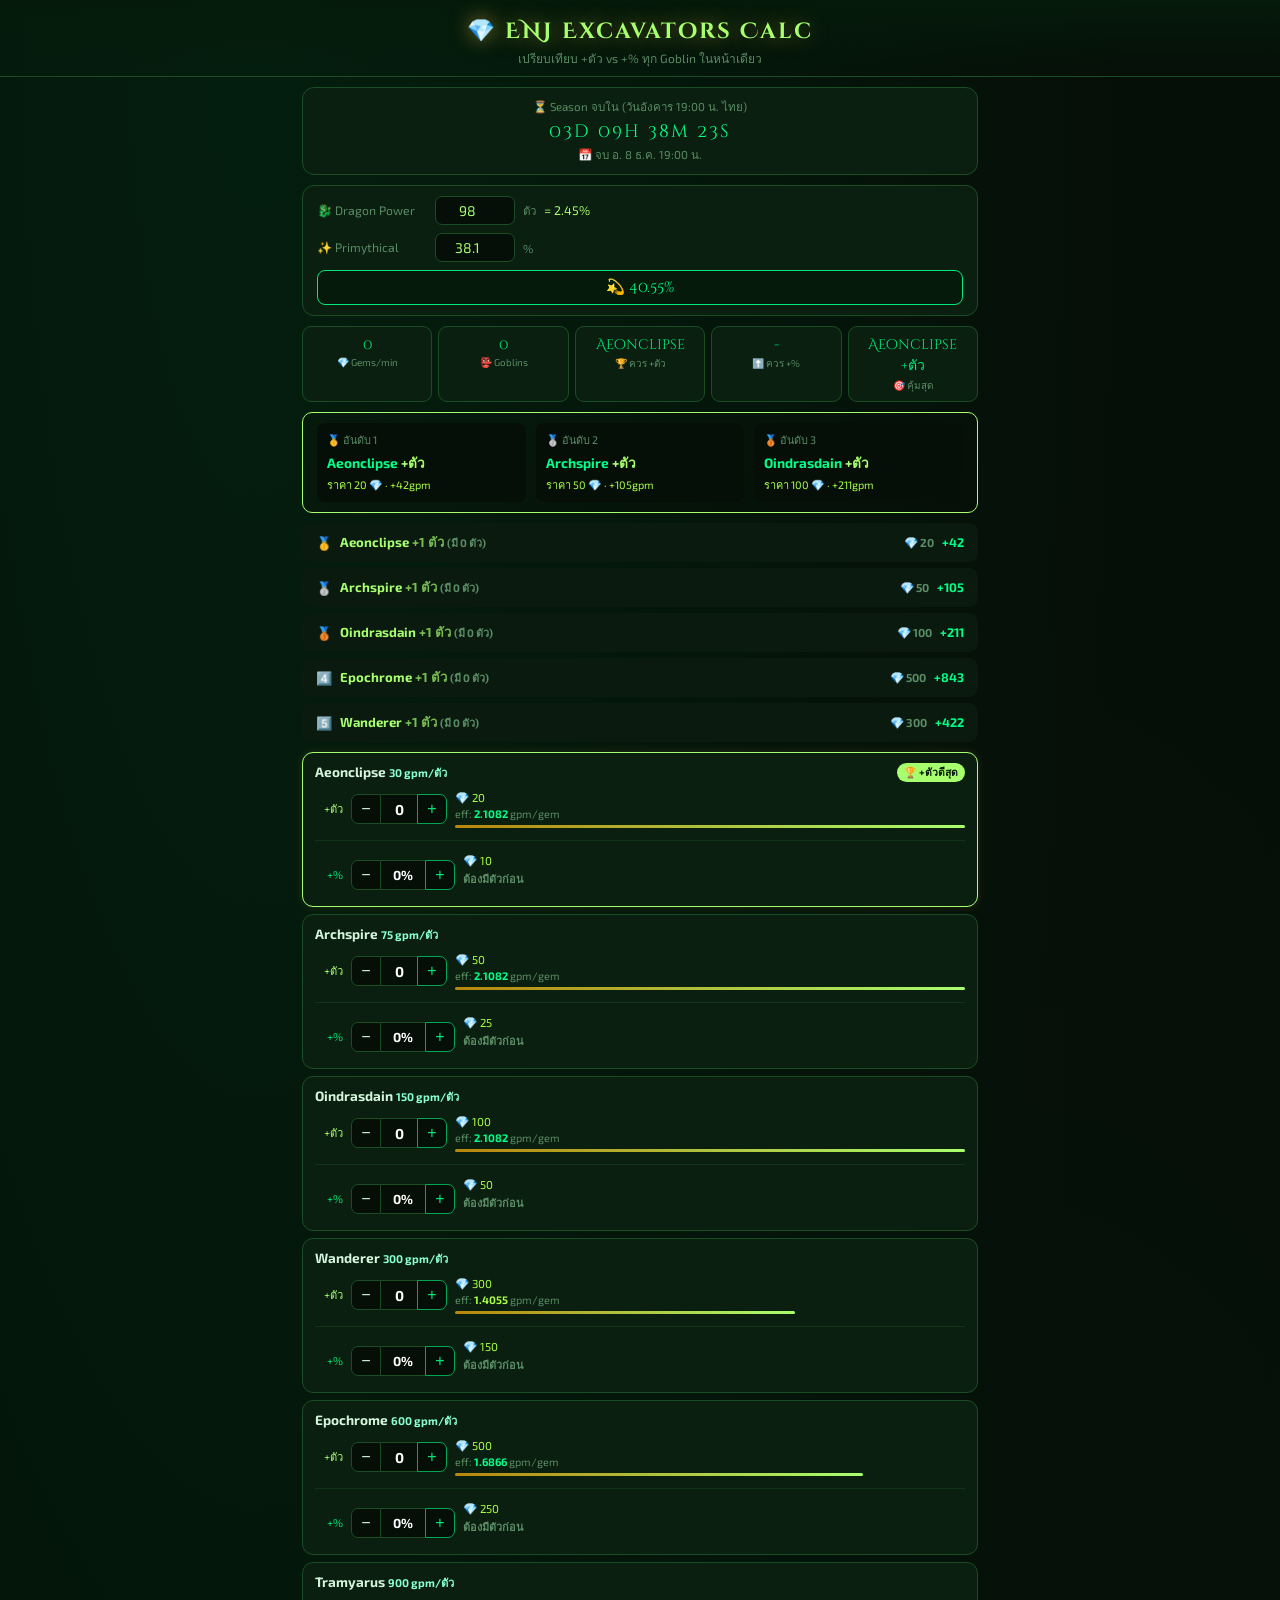
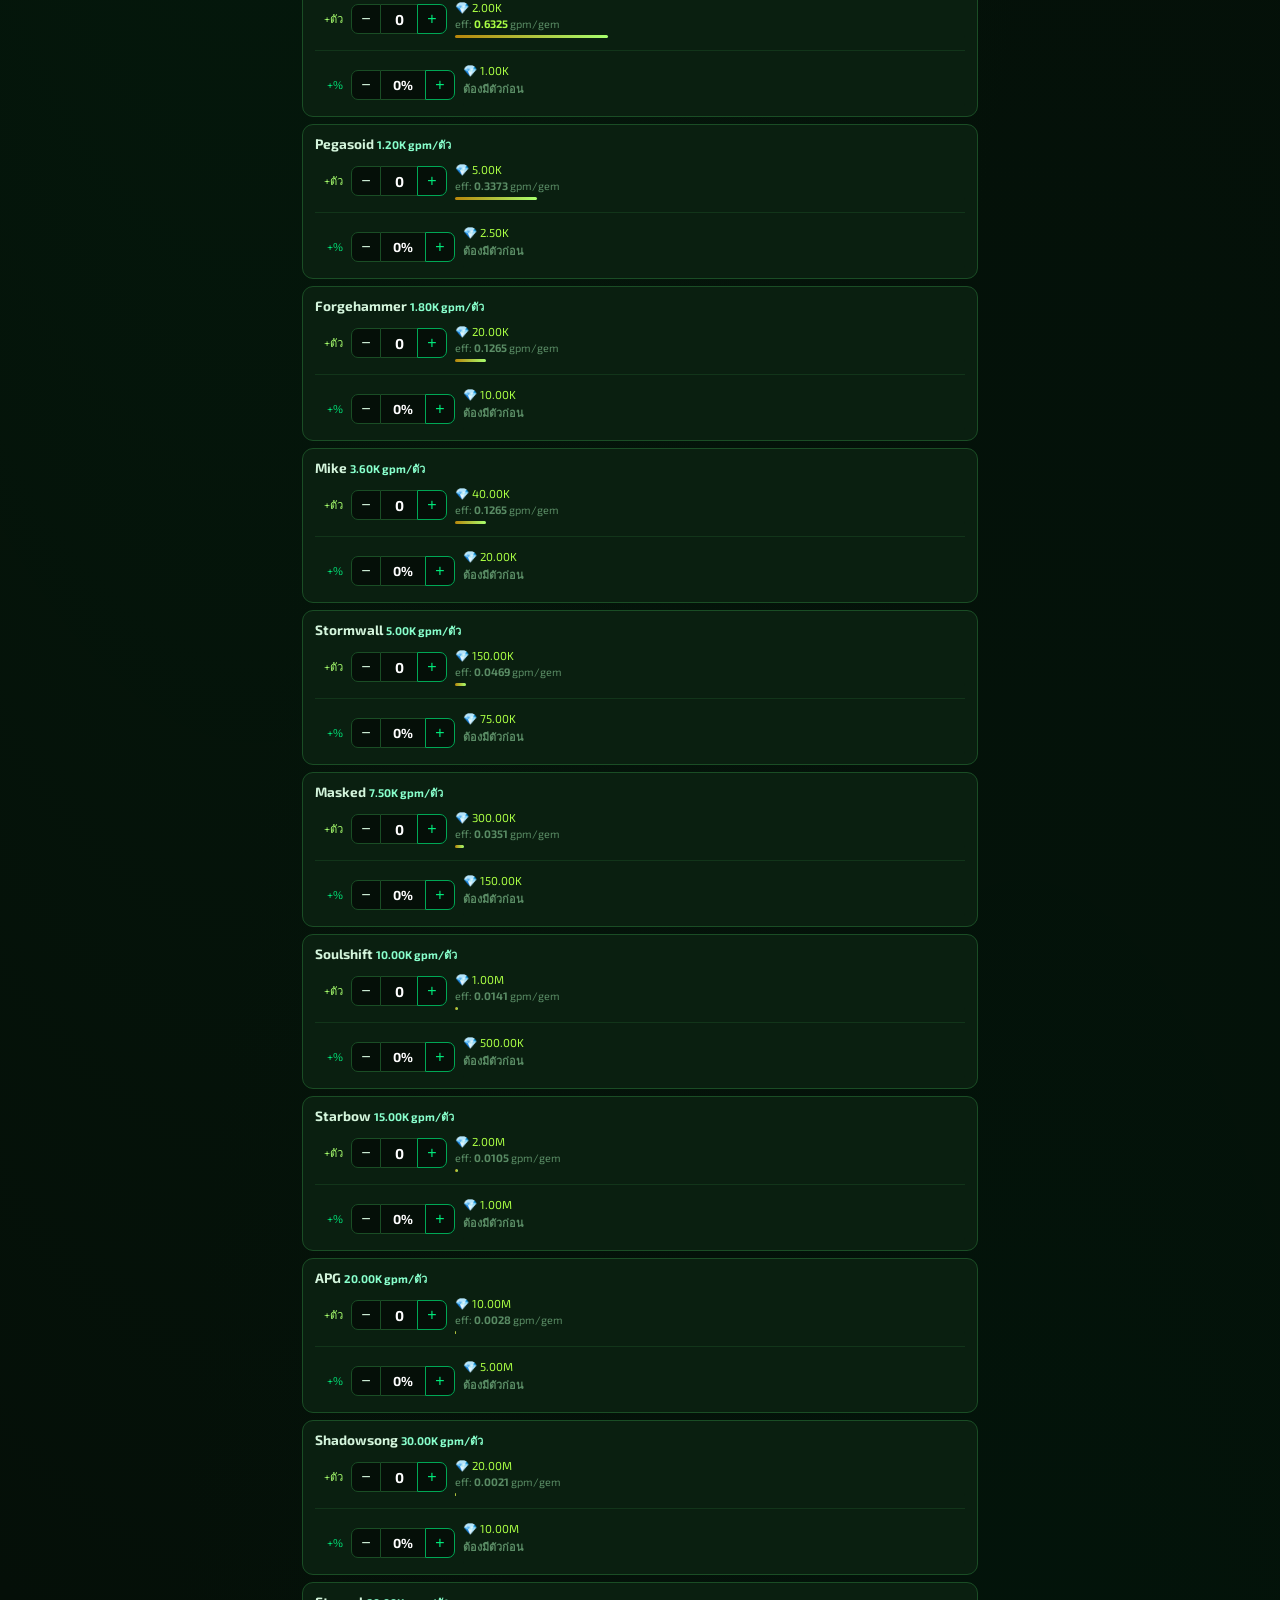
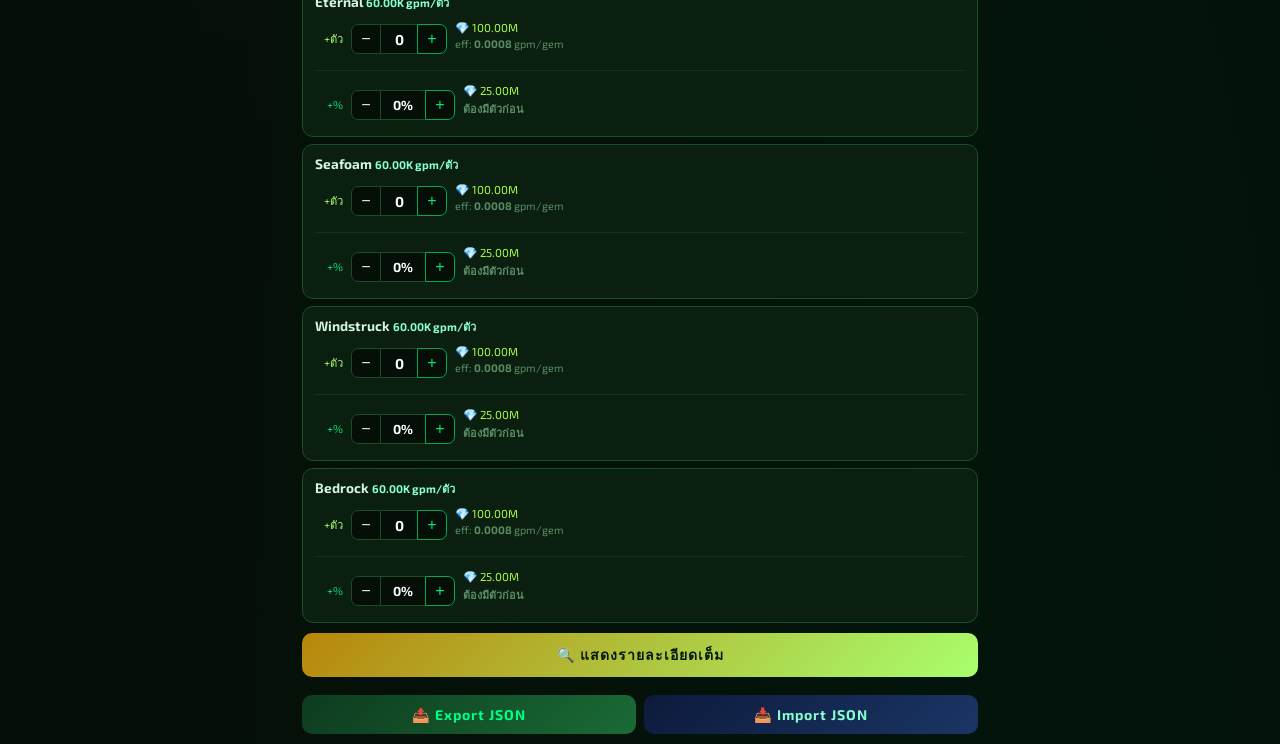
<file: enj-calc-original.html>
<!DOCTYPE html>
<html lang="th">
<head>
<meta charset="UTF-8">
<meta name="viewport" content="width=device-width, initial-scale=1.0">
<title>💎 ENJ Excavators Calculator</title>
<link href="https://fonts.googleapis.com/css2?family=Cinzel+Decorative:wght@700;900&family=Exo+2:wght@300;400;600;700&display=swap" rel="stylesheet">
<style>
:root{
  --gem:#00e87a;--gem2:#00a855;--gold:#a8ff6e;--dark:#050f08;
  --card:#0a1f10;--border:#1a4d25;--text:#d4f5dc;--muted:#5a8c65;
  --green:#00ff88;--red:#ff4e6a;--orange:#aaff44;--blue:#88ffcc;
}
*{box-sizing:border-box;margin:0;padding:0;}
body{background:var(--dark);color:var(--text);font-family:'Exo 2',sans-serif;min-height:100vh;
  background-image:radial-gradient(ellipse at 20% 0%,#003d1a55 0%,transparent 60%),
  radial-gradient(ellipse at 80% 100%,#001a0d88 0%,transparent 60%);}
header{text-align:center;padding:16px 16px 8px;border-bottom:1px solid var(--border);
  background:linear-gradient(180deg,#051a0a 0%,transparent 100%);}
header h1{font-family:'Cinzel Decorative',serif;font-size:clamp(0.95rem,4.5vw,1.4rem);
  color:var(--gold);text-shadow:0 0 20px #f5c54288;letter-spacing:2px;}
header p{color:var(--muted);font-size:0.75rem;margin-top:3px;}
.container{max-width:700px;margin:0 auto;padding:10px 12px;}

/* Countdown */
.countdown-box{background:var(--card);border:1px solid var(--border);border-radius:12px;
  padding:10px 14px;margin-bottom:10px;text-align:center;}
.countdown-box .cd-title{font-size:0.72rem;color:var(--muted);margin-bottom:4px;}
.countdown-box .cd-time{font-family:'Cinzel Decorative',serif;font-size:1.1rem;color:var(--green);letter-spacing:2px;}
.countdown-box .cd-thai{font-size:0.72rem;color:var(--muted);margin-top:2px;}

/* Boost section */
.boost-section{background:var(--card);border:1px solid var(--border);border-radius:12px;
  padding:10px 14px;margin-bottom:10px;display:flex;flex-direction:column;gap:8px;}
.boost-item{display:flex;align-items:center;gap:8px;}
.boost-item label{font-size:0.76rem;color:var(--muted);white-space:nowrap;min-width:110px;}
.boost-item input{width:80px;padding:5px 7px;background:#050f08;border:1px solid var(--border);
  border-radius:7px;color:var(--gold);font-family:'Exo 2',sans-serif;font-size:0.88rem;text-align:center;}
.boost-item .pct-display{font-size:0.78rem;color:var(--gold);}
.total-boost{background:#061a0c;border:1px solid var(--gem);border-radius:8px;
  padding:6px 12px;font-family:'Cinzel Decorative',serif;font-size:0.95rem;color:var(--green);
  text-align:center;}

/* Stats */
.stats-bar{display:flex;gap:6px;margin-bottom:10px;flex-wrap:wrap;}
.stat-box{flex:1;min-width:80px;background:var(--card);border:1px solid var(--border);
  border-radius:9px;padding:8px 10px;text-align:center;}
.stat-box .val{font-family:'Cinzel Decorative',serif;font-size:0.88rem;color:var(--gem);}
.stat-box .lbl{font-size:0.62rem;color:var(--muted);margin-top:2px;}

/* Recommend bar */
.recommend{background:linear-gradient(135deg,#061a0c,#050f08);border:1px solid var(--gold);
  border-radius:10px;padding:10px 14px;margin-bottom:10px;font-size:0.8rem;line-height:1.7;}
.recommend b{color:var(--gold);}
.rec-top{display:flex;gap:10px;flex-wrap:wrap;}
.rec-item{flex:1;min-width:120px;background:#050f08;border-radius:8px;padding:8px 10px;}
.rec-item .rec-label{font-size:0.68rem;color:var(--muted);}
.rec-item .rec-val{font-weight:700;color:var(--green);font-size:0.85rem;margin-top:2px;}
.rec-item .rec-sub{font-size:0.68rem;color:var(--orange);margin-top:1px;}

/* Goblin cards */
.goblin-list{display:flex;flex-direction:column;gap:7px;}
.g-card{background:var(--card);border:1px solid var(--border);border-radius:11px;padding:10px 12px;}
.g-card.best-g{border-color:var(--gold);box-shadow:0 0 10px #f5c54222;}
.g-card.best-u{border-color:var(--gem);box-shadow:0 0 10px #b44fff22;}
.g-card.best-both{border-color:var(--green);box-shadow:0 0 12px #4eff9133;}

.g-head{display:flex;align-items:center;gap:7px;margin-bottom:8px;}
.g-name{font-weight:700;color:var(--text);font-size:0.85rem;flex:1;}
.badges{display:flex;gap:4px;}
.badge{padding:1px 7px;border-radius:10px;font-size:0.65rem;font-weight:700;}
.badge.bg{background:var(--gold);color:#061a0c;}
.badge.bu{background:var(--gem);color:#fff;}
.badge.bb{background:var(--green);color:#0d0818;}

.g-rows{display:flex;flex-direction:column;gap:6px;}
.g-row{display:flex;align-items:center;gap:8px;}
.row-label{font-size:0.7rem;color:var(--muted);width:28px;text-align:right;flex-shrink:0;}

.counter{display:flex;align-items:center;}
.cnt-btn{width:30px;height:30px;border:1px solid var(--border);background:#050f08;
  color:var(--text);font-size:1rem;cursor:pointer;transition:all .15s;
  display:flex;align-items:center;justify-content:center;user-select:none;}
.cnt-btn:first-child{border-radius:7px 0 0 7px;}
.cnt-btn:last-child{border-radius:0 7px 7px 0;}
.cnt-btn.plus{border-color:var(--gem2);color:var(--gem);}
.cnt-btn.plus:hover{background:var(--gem2);color:#fff;}
.cnt-btn.minus:hover{background:#2a0a0a;color:var(--red);}
.cnt-val{min-width:36px;height:30px;background:#050f08;border-top:1px solid var(--border);
  border-bottom:1px solid var(--border);display:flex;align-items:center;justify-content:center;
  font-weight:700;font-size:0.9rem;color:#fff;}
.cnt-val.pct{min-width:44px;font-size:0.82rem;}

.g-meta{flex:1;display:flex;flex-direction:column;gap:2px;}
.g-cost{font-size:0.72rem;color:var(--orange);}
.g-eff{font-size:0.68rem;color:var(--muted);}
.g-eff span{font-weight:700;}
.g-eff span.good{color:var(--green);}
.g-eff span.ok{color:var(--orange);}
.g-eff span.bad{color:var(--muted);}

.eff-bar-wrap{height:3px;background:#0a1f10;border-radius:3px;margin-top:3px;}
.eff-bar-g{height:100%;border-radius:3px;background:linear-gradient(90deg,#b8860b,var(--gold));transition:width .3s;}
.eff-bar-u{height:100%;border-radius:3px;background:linear-gradient(90deg,var(--gem2),var(--gem));transition:width .3s;}

.divider{height:1px;background:var(--border);margin:6px 0;opacity:0.5;}

.btn-calc{width:100%;padding:11px;border-radius:10px;border:none;cursor:pointer;
  font-family:'Exo 2',sans-serif;font-size:0.88rem;font-weight:700;letter-spacing:1px;
  background:linear-gradient(135deg,#b8860b,var(--gold));color:#061a0c;
  margin-top:10px;transition:all .2s;}
.btn-calc:hover{transform:translateY(-2px);box-shadow:0 4px 16px #f5c54244;}

@media(max-width:400px){.cnt-btn{width:27px;height:27px;}.cnt-val{height:27px;min-width:32px;}}
</style>
</head>
<body>
<header>
  <h1>💎 ENJ Excavators Calc</h1>
  <p>เปรียบเทียบ +ตัว vs +% ทุก Goblin ในหน้าเดียว</p>
</header>
<div class="container">

<!-- Countdown -->
<div class="countdown-box">
  <div class="cd-title">⏳ Season จบใน (วันอังคาร 19:00 น. ไทย)</div>
  <div class="cd-time" id="cd-time">--:--:--:--</div>
  <div class="cd-thai" id="cd-thai"></div>
</div>

<!-- Boost -->
<div class="boost-section">
  <div class="boost-item">
    <label>🐉 Dragon Power</label>
    <input type="number" id="dragon" value="98" min="0" oninput="recalc()">
    <span style="font-size:0.72rem;color:var(--muted)">ตัว</span>
    <span id="dragon-pct" class="pct-display"></span>
  </div>
  <div class="boost-item">
    <label>✨ Primythical</label>
    <input type="number" id="boost" value="38.1" min="0" step="0.1" oninput="recalc()">
    <span style="font-size:0.72rem;color:var(--muted)">%</span>
  </div>
  <div class="total-boost" id="total-boost">💫 Total Boost: 0%</div>
</div>

<!-- Stats -->
<div class="stats-bar">
  <div class="stat-box"><div class="val" id="s-gpm">0</div><div class="lbl">💎 Gems/min</div></div>
  <div class="stat-box"><div class="val" id="s-count">0</div><div class="lbl">👺 Goblins</div></div>
  <div class="stat-box"><div class="val" id="s-best-g">-</div><div class="lbl">🏆 ควร +ตัว</div></div>
  <div class="stat-box"><div class="val" id="s-best-u">-</div><div class="lbl">⬆️ ควร +%</div></div>
  <div class="stat-box"><div class="val" id="s-best-all">-</div><div class="lbl">🎯 คุ้มสุด</div></div>
</div>

<!-- Recommend -->
<div class="recommend" id="recommend" style="display:none">
  <div class="rec-top" id="rec-top"></div>
</div>

<!-- Quick Actions -->
<div id="quick-actions" style="margin-bottom:10px;display:flex;flex-direction:column;gap:6px"></div>

<!-- List -->
<div class="goblin-list" id="goblin-list"></div>

<button class="btn-calc" onclick="showDetail()">🔍 แสดงรายละเอียดเต็ม</button>

<div style="display:flex;gap:8px;margin-top:8px;">
  <button class="btn-calc" style="background:linear-gradient(135deg,#0d3b1f,#1a6b35);color:var(--green);flex:1" onclick="exportData()">📤 Export JSON</button>
  <button class="btn-calc" style="background:linear-gradient(135deg,#0d1a3b,#1a3565);color:var(--blue);flex:1" onclick="importData()">📥 Import JSON</button>
</div>


<div id="export-modal" style="display:none;position:fixed;inset:0;background:#000a;z-index:100;align-items:center;justify-content:center;padding:16px">
  <div style="background:#0a1a0f;border:1px solid var(--gem);border-radius:14px;padding:16px;width:100%;max-width:500px">
    <div style="font-family:'Cinzel Decorative',serif;color:var(--gold);font-size:0.85rem;margin-bottom:10px">📤 Export Data</div>
    <textarea id="export-text" readonly style="width:100%;height:140px;background:#050f08;border:1px solid var(--border);border-radius:8px;color:var(--text);font-size:0.75rem;padding:8px;resize:none;font-family:monospace"></textarea>
    <div style="display:flex;gap:8px;margin-top:10px">
      <button onclick="copyExport()" style="flex:1;padding:10px;border-radius:8px;border:none;background:linear-gradient(135deg,#b8860b,var(--gold));color:#061a0c;font-weight:700;cursor:pointer;font-family:'Exo 2',sans-serif">📋 Copy</button>
      <button onclick="closeModal('export-modal')" style="flex:1;padding:10px;border-radius:8px;border:1px solid var(--border);background:#050f08;color:var(--muted);cursor:pointer;font-family:'Exo 2',sans-serif">ปิด</button>
    </div>
    <div id="copy-ok" style="display:none;text-align:center;color:var(--green);font-size:0.78rem;margin-top:6px">✅ Copied!</div>
  </div>
</div>

<div id="import-modal" style="display:none;position:fixed;inset:0;background:#000a;z-index:100;align-items:center;justify-content:center;padding:16px">
  <div style="background:#0a1a0f;border:1px solid var(--gem);border-radius:14px;padding:16px;width:100%;max-width:500px">
    <div style="font-family:'Cinzel Decorative',serif;color:var(--gold);font-size:0.85rem;margin-bottom:10px">📥 Import Data</div>
    <textarea id="import-text" placeholder="วาง JSON ที่นี่..." style="width:100%;height:140px;background:#050f08;border:1px solid var(--border);border-radius:8px;color:var(--text);font-size:0.75rem;padding:8px;resize:none;font-family:monospace"></textarea>
    <div id="import-err" style="display:none;color:var(--red);font-size:0.75rem;margin-top:4px"></div>
    <div style="display:flex;gap:8px;margin-top:10px">
      <button onclick="doImport()" style="flex:1;padding:10px;border-radius:8px;border:none;background:linear-gradient(135deg,#0d3b1f,#1a6b35);color:var(--green);font-weight:700;cursor:pointer;font-family:'Exo 2',sans-serif">✅ Import</button>
      <button onclick="closeModal('import-modal')" style="flex:1;padding:10px;border-radius:8px;border:1px solid var(--border);background:#050f08;color:var(--muted);cursor:pointer;font-family:'Exo 2',sans-serif">ปิด</button>
    </div>
  </div>
</div>

<div id="detail-area"></div>

</div>
<script>
const G = [
  {name:'Aeonclipse',  gpm:30,    bc:20,        bu:10},
  {name:'Archspire',   gpm:75,    bc:50,        bu:25},
  {name:'Oindrasdain', gpm:150,   bc:100,       bu:50},
  {name:'Wanderer',    gpm:300,   bc:300,       bu:150},
  {name:'Epochrome',   gpm:600,   bc:500,       bu:250},
  {name:'Tramyarus',   gpm:900,   bc:2000,      bu:1000},
  {name:'Pegasoid',    gpm:1200,  bc:5000,      bu:2500},
  {name:'Forgehammer', gpm:1800,  bc:20000,     bu:10000},
  {name:'Mike',        gpm:3600,  bc:40000,     bu:20000},
  {name:'Stormwall',   gpm:5000,  bc:150000,    bu:75000},
  {name:'Masked',      gpm:7500,  bc:300000,    bu:150000},
  {name:'Soulshift',   gpm:10000, bc:1000000,   bu:500000},
  {name:'Starbow',     gpm:15000, bc:2000000,   bu:1000000},
  {name:'APG',         gpm:20000, bc:10000000,  bu:5000000},
  {name:'Shadowsong',  gpm:30000, bc:20000000,  bu:10000000},
  {name:'Eternal',     gpm:60000, bc:100000000, bu:25000000},
  {name:'Seafoam',     gpm:60000, bc:100000000, bu:25000000},
  {name:'Windstruck',  gpm:60000, bc:100000000, bu:25000000},
  {name:'Bedrock',     gpm:60000, bc:100000000, bu:25000000},
];

const counts = G.map(()=>0);
const usteps = G.map(()=>0);

function fmt(n){
  if(n>=1e9) return (n/1e9).toFixed(2)+'B';
  if(n>=1e6) return (n/1e6).toFixed(2)+'M';
  if(n>=1000) return (n/1000).toFixed(2)+'K';
  return Math.round(n).toString();
}

function getBoost(){
  const prim = parseFloat(document.getElementById('boost').value)||0;
  const dragon = parseInt(document.getElementById('dragon').value)||0;
  return prim + Math.min(dragon*0.025, 50);
}

// Cost formulas
function nc1(i){ return G[i].bc * Math.pow(2, counts[i]); }
function nu1(i){ return G[i].bu * Math.pow(2, usteps[i]); }

// Efficiency: gpm gained per gem spent (boosted)
function geff(i, boost){ return G[i].gpm*(1+boost/100) / nc1(i); }
function ueff(i, boost){
  const cnt = counts[i] || 0;
  if(cnt === 0) return 0;
  return cnt * G[i].gpm * 0.10 * (1+boost/100) / nu1(i);
}

function recalc(){
  const dragon = parseInt(document.getElementById('dragon').value)||0;
  const dragonPct = Math.min(dragon*0.025, 50);
  document.getElementById('dragon-pct').textContent = '= '+dragonPct.toFixed(2)+'%';
  const boost = getBoost();
  document.getElementById('total-boost').textContent = '💫 '+boost.toFixed(2)+'%';

  let tgpm=0, tcnt=0;
  G.forEach((g,i)=>{ tgpm+=counts[i]*g.gpm; tcnt+=counts[i]; });
  document.getElementById('s-gpm').textContent = fmt(tgpm*(1+boost/100));
  document.getElementById('s-count').textContent = tcnt;

  // best goblin (by geff)
  let bgEff=-1, bgIdx=0;
  G.forEach((_,i)=>{ const e=geff(i,boost); if(e>bgEff){bgEff=e;bgIdx=i;} });
  document.getElementById('s-best-g').textContent = G[bgIdx].name;

  // FIX: only consider goblins with actual upgrade efficiency (counts[i]>0)
  let buEff=-1, buIdx=-1;
  G.forEach((_,i)=>{ const e=ueff(i,boost); if(e>0 && e>buEff){buEff=e;buIdx=i;} });
  document.getElementById('s-best-u').textContent = buIdx>=0 ? G[buIdx].name : '-';

  // overall best: compare geff vs ueff (normalize — both are gpm/gem)
  let bestEff=-1, bestIdx=0, bestType='g';
  G.forEach((_,i)=>{
    const ge=geff(i,boost), ue=ueff(i,boost);
    if(ge>bestEff){bestEff=ge;bestIdx=i;bestType='g';}
    if(ue>bestEff){bestEff=ue;bestIdx=i;bestType='u';}
  });
  document.getElementById('s-best-all').textContent = G[bestIdx].name+(bestType==='g'?' +ตัว':' +%');

  // max effs for bar scaling
  const maxGeff = Math.max(...G.map((_,i)=>geff(i,boost)));
  const maxUeff = Math.max(...G.map((_,i)=>ueff(i,boost)));

  // update cards
  G.forEach((g,i)=>{
    const ge = geff(i,boost);
    const ue = ueff(i,boost);
    const card = document.getElementById('card-'+i);
    if(!card) return;

    const isBestG = (i===bgIdx);
    const isBestU = (buIdx>=0 && i===buIdx);

    // FIX: use same condition for card class and badge (isBestG&&isBestU for best-both)
    card.className = 'g-card' + (isBestG&&isBestU?' best-both':isBestG?' best-g':isBestU?' best-u':'');

    // badges
    const bEl = card.querySelector('.badges');
    bEl.innerHTML = '';
    if(isBestG&&isBestU) bEl.innerHTML='<span class="badge bb">🎯 คุ้มสุดทุกอย่าง</span>';
    else {
      if(isBestG) bEl.innerHTML+='<span class="badge bg">🏆 +ตัวดีสุด</span>';
      if(isBestU) bEl.innerHTML+='<span class="badge bu">⬆️ +%ดีสุด</span>';
    }

    // goblin row
    card.querySelector('.gcost').textContent = '💎 '+fmt(nc1(i));
    const geColor = ge>=maxGeff*0.7?'good':ge>=maxGeff*0.3?'ok':'bad';
    card.querySelector('.geff').innerHTML = 'eff: <span class="'+geColor+'">'+ge.toFixed(4)+'</span> gpm/gem';
    card.querySelector('.gbar').style.width = (maxGeff>0?ge/maxGeff*100:0)+'%';

    // upgrade row
    card.querySelector('.ucost').textContent = '💎 '+fmt(nu1(i));
    if(counts[i]===0){
      card.querySelector('.ueff').innerHTML = '<span class="bad">ต้องมีตัวก่อน</span>';
      card.querySelector('.ubar').style.width = '0%';
    } else {
      const ueColor = ue>=maxUeff*0.7?'good':ue>=maxUeff*0.3?'ok':'bad';
      card.querySelector('.ueff').innerHTML = 'eff: <span class="'+ueColor+'">'+ue.toFixed(4)+'</span> gpm/gem';
      card.querySelector('.ubar').style.width = (maxUeff>0?ue/maxUeff*100:0)+'%';
    }
  });

  // recommend box
  const rec = document.getElementById('recommend');
  const recTop = document.getElementById('rec-top');
  rec.style.display = 'block';
  let recHtml = '';

  // top 3 overall actions sorted by eff
  const allActions = [];
  G.forEach((g,i)=>{
    allActions.push({name:g.name, type:'ตัว', eff:geff(i,boost), cost:nc1(i), gain:g.gpm*(1+boost/100)});
    if(counts[i]>0) allActions.push({name:g.name, type:'%+10', eff:ueff(i,boost), cost:nu1(i), gain:counts[i]*g.gpm*0.1*(1+boost/100)});
  });
  allActions.sort((a,b)=>b.eff-a.eff);

  ['🥇','🥈','🥉'].forEach((em,idx)=>{
    if(!allActions[idx]) return;
    const a=allActions[idx];
    recHtml+=`<div class="rec-item">
      <div class="rec-label">${em} อันดับ ${idx+1}</div>
      <div class="rec-val">${a.name} ${a.type==='ตัว'?'<span style="color:var(--gold)">+ตัว</span>':'<span style="color:var(--gem)">+10%</span>'}</div>
      <div class="rec-sub">ราคา ${fmt(a.cost)} 💎 · +${fmt(a.gain)}gpm</div>
    </div>`;
  });
  recTop.innerHTML = recHtml;
  updateQuickActions(allActions);
}

function changeCount(i, d){
  counts[i]=Math.max(0,counts[i]+d);
  document.getElementById('gcnt-'+i).textContent=counts[i];
  recalc();
}
function changeUstep(i, d){
  usteps[i]=Math.max(0,usteps[i]+d);
  document.getElementById('ucnt-'+i).textContent=usteps[i]*10+'%';
  recalc();
}

function buildCards(){
  const gl = document.getElementById('goblin-list');
  gl.innerHTML='';
  G.forEach((g,i)=>{
    const div=document.createElement('div');
    div.className='g-card'; div.id='card-'+i;
    div.innerHTML=`
      <div class="g-head">
        <div class="g-name">${g.name} <span style="color:var(--blue);font-size:0.7rem">${fmt(g.gpm)} gpm/ตัว</span></div>
        <div class="badges"></div>
      </div>
      <div class="g-rows">
        <div class="g-row">
          <div class="row-label" style="color:var(--gold)">+ตัว</div>
          <div class="counter">
            <button class="cnt-btn minus" onclick="changeCount(${i},-1)">−</button>
            <div class="cnt-val" id="gcnt-${i}">0</div>
            <button class="cnt-btn plus" onclick="changeCount(${i},+1)">+</button>
          </div>
          <div class="g-meta">
            <div class="g-cost gcost">💎 ${fmt(g.bc)}</div>
            <div class="g-eff geff">eff: <span>-</span></div>
            <div class="eff-bar-wrap"><div class="eff-bar-g gbar" style="width:0%"></div></div>
          </div>
        </div>
        <div class="divider"></div>
        <div class="g-row">
          <div class="row-label" style="color:var(--gem)">+%</div>
          <div class="counter">
            <button class="cnt-btn minus" onclick="changeUstep(${i},-1)">−</button>
            <div class="cnt-val pct" id="ucnt-${i}">0%</div>
            <button class="cnt-btn plus" onclick="changeUstep(${i},+1)">+</button>
          </div>
          <div class="g-meta">
            <div class="g-cost ucost">💎 ${fmt(g.bu)}</div>
            <div class="g-eff ueff">eff: <span class="bad">ต้องมีตัวก่อน</span></div>
            <div class="eff-bar-wrap"><div class="eff-bar-u ubar" style="width:0%"></div></div>
          </div>
        </div>
      </div>`;
    gl.appendChild(div);
  });
  recalc();
}

function showDetail(){
  const boost=getBoost();
  const allActions=[];
  G.forEach((g,i)=>{
    allActions.push({name:g.name,type:'ตัว',eff:geff(i,boost),cost:nc1(i),cnt:counts[i],gain:g.gpm*(1+boost/100)});
    if(counts[i]>0) allActions.push({name:g.name,type:'+10%',eff:ueff(i,boost),cost:nu1(i),cnt:usteps[i]*10,gain:counts[i]*g.gpm*0.1*(1+boost/100)});
  });
  allActions.sort((a,b)=>b.eff-a.eff);
  const em=['🥇','🥈','🥉','4️⃣','5️⃣','6️⃣','7️⃣','8️⃣','9️⃣','🔟'];
  let h=`<div style="background:linear-gradient(135deg,#061a0c,#050f08);border:1px solid var(--gem);border-radius:14px;padding:14px;margin-top:10px;animation:fadeIn .4s ease">
    <div style="font-family:'Cinzel Decorative',serif;font-size:0.82rem;color:var(--gold);margin-bottom:10px">🎯 ทุก Action เรียงตามความคุ้ม</div>`;
  allActions.forEach((a,i)=>{
    const isG=a.type==='ตัว';
    h+=`<div style="display:flex;align-items:center;gap:8px;padding:7px 10px;border-radius:9px;margin-bottom:5px;background:#050f08;border-left:3px solid ${i<3?(i===0?'var(--gold)':i===1?'#c0c0c0':'#cd7f32'):'var(--border)'}">
      <div style="font-size:0.95rem;width:22px">${em[i]||i+1}</div>
      <div style="flex:1">
        <div style="font-weight:700;font-size:0.82rem;color:${isG?'var(--gold)':'var(--gem)'}">${a.name} <span style="font-size:0.72rem">${isG?'➕ตัว':'⬆️+10%'}</span></div>
        <div style="font-size:0.7rem;color:var(--muted)">ราคา ${fmt(a.cost)} 💎 · ได้ +${fmt(a.gain)} gpm</div>
      </div>
      <div style="color:var(--green);font-weight:700;font-size:0.78rem;text-align:right">${a.eff.toFixed(5)}<br><span style="color:var(--muted);font-size:0.62rem">gpm/gem</span></div>
    </div>`;
  });
  h+='</div>';
  document.getElementById('detail-area').innerHTML=h;
  document.getElementById('detail-area').scrollIntoView({behavior:'smooth'});
}

function updateQuickActions(allActions){
  const qa = document.getElementById('quick-actions');
  if(!qa) return;
  const top = allActions.slice(0,5);
  qa.innerHTML = top.map((a,i)=>{
    const isG = a.type==='ตัว';
    const idx = G.findIndex(g=>g.name===a.name);
    const em = ['🥇','🥈','🥉','4️⃣','5️⃣'][i];
    const color = isG ? 'var(--gold)' : 'var(--gem)';
    const action = isG ? `changeCount(${idx},1)` : `changeUstep(${idx},1)`;
    return `<button onclick="${action}" style="
      width:100%;padding:9px 14px;border-radius:9px;border:1px solid ${color}33;
      background:#0a1a0f;color:${color};font-family:'Exo 2',sans-serif;
      font-size:0.82rem;font-weight:700;cursor:pointer;text-align:left;
      display:flex;align-items:center;gap:8px;transition:background .15s;"
      onmouseover="this.style.background='${color}22'"
      onmouseout="this.style.background='#0a1a0f'">
      <span>${em}</span>
      <span style="flex:1">${a.name} <span style="opacity:0.7">${isG?'+1 ตัว':'+10%'}</span>
        <span style="font-size:0.68rem;color:var(--muted)">(${isG?'มี '+counts[idx]+' ตัว':'อัพแล้ว '+(usteps[idx]*10)+'%'})</span>
      </span>
      <span style="font-size:0.72rem;color:var(--muted)">💎 ${fmt(a.cost)}</span>
      <span style="font-size:0.78rem;color:var(--green)">+${fmt(a.gain)}</span>
    </button>`;
  }).join('');
}

function updateCountdown(){
  const now = new Date();
  // Next Tuesday 12:00 UTC (= 19:00 Thai time)
  const day = now.getUTCDay();
  let daysUntilTue = (2 - day + 7) % 7;
  if(daysUntilTue === 0 && (now.getUTCHours() > 12 || (now.getUTCHours()===12 && now.getUTCMinutes()>0))) daysUntilTue = 7;
  const next = new Date(Date.UTC(now.getUTCFullYear(), now.getUTCMonth(), now.getUTCDate() + daysUntilTue, 12, 0, 0));
  const diff = next - now;
  if(diff <= 0){ document.getElementById('cd-time').textContent = '🔴 Season จบแล้ว!'; return; }
  const d = Math.floor(diff/86400000);
  const h = Math.floor((diff%86400000)/3600000);
  const m = Math.floor((diff%3600000)/60000);
  const s = Math.floor((diff%60000)/1000);
  document.getElementById('cd-time').textContent =
    String(d).padStart(2,'0')+'d '+String(h).padStart(2,'0')+'h '+String(m).padStart(2,'0')+'m '+String(s).padStart(2,'0')+'s';
  const thaiNext = new Date(next.getTime());
  const thaiStr = thaiNext.toLocaleString('th-TH',{timeZone:'Asia/Bangkok',weekday:'short',day:'numeric',month:'short',hour:'2-digit',minute:'2-digit'});
  document.getElementById('cd-thai').textContent = '📅 จบ '+thaiStr+' น.';
}
updateCountdown();
setInterval(updateCountdown, 1000);

function exportData(){
  const data = {
    dragon: document.getElementById('dragon').value,
    boost: document.getElementById('boost').value,
    counts: counts,
    usteps: usteps
  };
  document.getElementById('export-text').value = JSON.stringify(data);
  document.getElementById('copy-ok').style.display='none';
  document.getElementById('export-modal').style.display='flex';
}

function copyExport(){
  const ta = document.getElementById('export-text');
  ta.select(); ta.setSelectionRange(0,99999);
  navigator.clipboard.writeText(ta.value).catch(()=>{});
  document.execCommand('copy');
  const ok = document.getElementById('copy-ok');
  ok.style.display='block';
  setTimeout(()=>ok.style.display='none', 2000);
}

function importData(){
  document.getElementById('import-text').value='';
  document.getElementById('import-err').style.display='none';
  document.getElementById('import-modal').style.display='flex';
}

function doImport(){
  const txt = document.getElementById('import-text').value.trim();
  const err = document.getElementById('import-err');
  try {
    const d = JSON.parse(txt);
    if(!d.counts || !d.usteps) throw new Error('ข้อมูลไม่ถูกต้อง');
    document.getElementById('dragon').value = d.dragon||0;
    document.getElementById('boost').value = d.boost||0;
    d.counts.forEach((v,i)=>{ if(i<counts.length){ counts[i]=v; document.getElementById('gcnt-'+i).textContent=v; }});
    d.usteps.forEach((v,i)=>{ if(i<usteps.length){ usteps[i]=v; document.getElementById('ucnt-'+i).textContent=v*10+'%'; }});
    recalc();
    closeModal('import-modal');
  } catch(e) {
    err.textContent = '❌ JSON ไม่ถูกต้อง: '+e.message;
    err.style.display='block';
  }
}

function closeModal(id){
  document.getElementById(id).style.display='none';
}

buildCards();
</script>
</body>
</html>
</file>
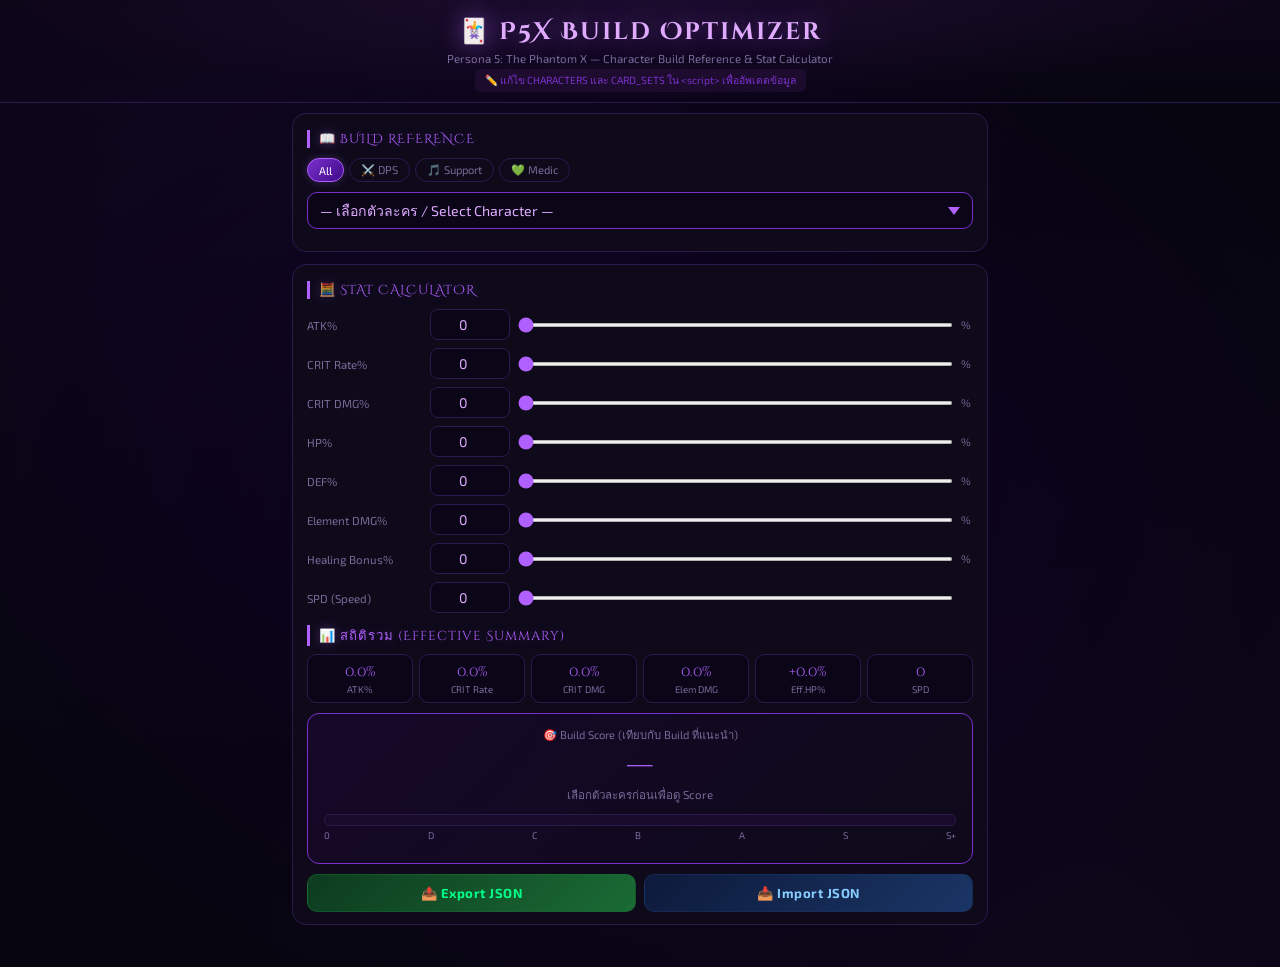
<file: p5x-build.html>
<!DOCTYPE html>
<html lang="th">
<head>
<meta charset="UTF-8">
<meta name="viewport" content="width=device-width, initial-scale=1.0">
<title>🃏 P5X Build Optimizer</title>
<link href="https://fonts.googleapis.com/css2?family=Cinzel+Decorative:wght@700;900&family=Exo+2:wght@300;400;600;700&display=swap" rel="stylesheet">
<style>
/* ── CSS VARIABLES ── */
:root{
  --gem:#00e87a;--gem2:#00a855;--gold:#a8ff6e;--dark:#070510;
  --card:#0e0a1a;--border:#2a1a4d;--text:#e0d4f5;--muted:#7a6a9a;
  --green:#00ff88;--red:#ff4e6a;--orange:#aaff44;--blue:#88ccff;
  --persona:#b060ff;--persona2:#7a30cc;--persona3:#e0aaff;
  --fire:#ff6030;--ice:#40c8ff;--elec:#ffe040;--wind:#40ffb0;
  --nuke:#ff40c0;--curse:#c040ff;--bless:#ffcc40;--phys:#ff8050;
}
*{box-sizing:border-box;margin:0;padding:0;}
body{
  background:var(--dark);color:var(--text);font-family:'Exo 2',sans-serif;min-height:100vh;
  background-image:
    radial-gradient(ellipse at 15% 0%,#2a0a5533 0%,transparent 55%),
    radial-gradient(ellipse at 85% 100%,#1a0a3344 0%,transparent 55%),
    radial-gradient(ellipse at 50% 50%,#0d0020 0%,transparent 80%);
}
header{
  text-align:center;padding:16px 16px 10px;
  border-bottom:1px solid var(--border);
  background:linear-gradient(180deg,#0d0518 0%,transparent 100%);
  position:relative;overflow:hidden;
}
header::before{
  content:'';position:absolute;inset:0;
  background:radial-gradient(ellipse at 50% 0%,#b060ff18 0%,transparent 70%);
  pointer-events:none;
}
header h1{
  font-family:'Cinzel Decorative',serif;font-size:clamp(0.95rem,4.5vw,1.5rem);
  color:var(--persona3);text-shadow:0 0 24px #b060ff88;letter-spacing:2px;
  position:relative;
}
header p{color:var(--muted);font-size:0.72rem;margin-top:3px;position:relative;}
header .edit-note{
  font-size:0.65rem;color:#7a30cc;margin-top:4px;
  background:#1a0a2a;border-radius:6px;padding:3px 10px;display:inline-block;
}

.container{max-width:720px;margin:0 auto;padding:10px 12px 30px;}

/* ── SECTION TITLES ── */
.section-title{
  font-family:'Cinzel Decorative',serif;font-size:0.82rem;
  color:var(--persona);letter-spacing:1px;
  border-left:3px solid var(--persona);padding-left:9px;
  margin-bottom:10px;margin-top:4px;
  text-shadow:0 0 12px #b060ff55;
}

/* ── SECTION WRAPPER ── */
.section-box{
  background:var(--card);border:1px solid var(--border);border-radius:14px;
  padding:12px 14px;margin-bottom:12px;
}

/* ── FILTER PILLS ── */
.filter-row{display:flex;gap:5px;flex-wrap:wrap;margin-bottom:10px;}
.filter-btn{
  padding:4px 11px;border-radius:20px;border:1px solid var(--border);
  background:#0e0a1a;color:var(--muted);font-family:'Exo 2',sans-serif;
  font-size:0.7rem;cursor:pointer;transition:all .15s;white-space:nowrap;
}
.filter-btn:hover{border-color:var(--persona);color:var(--persona3);}
.filter-btn.active{
  background:linear-gradient(135deg,var(--persona2),#3d0a88);
  border-color:var(--persona);color:#fff;
  box-shadow:0 0 8px #b060ff44;
}

/* ── CHARACTER SELECTOR ── */
.char-select-wrap{position:relative;margin-bottom:10px;}
.char-select-wrap select{
  width:100%;padding:9px 12px;
  background:#0a0618;border:1px solid var(--persona2);
  border-radius:10px;color:var(--persona3);
  font-family:'Exo 2',sans-serif;font-size:0.88rem;
  cursor:pointer;appearance:none;
  background-image:url("data:image/svg+xml,%3Csvg xmlns='http://www.w3.org/2000/svg' width='12' height='8' viewBox='0 0 12 8'%3E%3Cpath fill='%23b060ff' d='M6 8L0 0h12z'/%3E%3C/svg%3E");
  background-repeat:no-repeat;background-position:right 12px center;
  padding-right:32px;
}
.char-select-wrap select:focus{outline:none;border-color:var(--persona);box-shadow:0 0 0 2px #b060ff22;}
.char-select-wrap select option{background:#0d0a1a;color:var(--text);}

/* ── CHARACTER INFO CARD ── */
.char-info{
  display:none;animation:fadeIn .3s ease;
}
.char-info.active{display:block;}
@keyframes fadeIn{from{opacity:0;transform:translateY(6px)}to{opacity:1;transform:none}}

.char-header{
  display:flex;align-items:center;gap:10px;
  background:linear-gradient(135deg,#160828,#0e0a1a);
  border:1px solid var(--persona2);border-radius:11px;
  padding:11px 14px;margin-bottom:10px;
}
.char-role-icon{font-size:1.6rem;line-height:1;}
.char-title{flex:1;}
.char-name{font-weight:700;font-size:1rem;color:#fff;}
.char-codename{font-family:'Cinzel Decorative',serif;font-size:0.7rem;color:var(--persona);margin-top:1px;}
.char-badges{display:flex;gap:5px;flex-wrap:wrap;margin-top:5px;}
.cbadge{
  padding:2px 8px;border-radius:10px;font-size:0.62rem;font-weight:700;
}
.cbadge.rarity5{background:linear-gradient(135deg,#b8860b,var(--gold));color:#0d0818;}
.cbadge.rarity4{padding:2px 8px;border-radius:10px;font-size:0.62rem;font-weight:700;background:linear-gradient(135deg,#7030cc,#b060ff);color:#fff;}
.cbadge.role{background:#1a0a2a;border:1px solid var(--persona2);color:var(--persona3);}
.cbadge.elem{border-radius:10px;font-size:0.62px;font-weight:700;}

/* element colors */
.elem-Fire{background:#ff603033;border:1px solid #ff6030;color:#ff8850;}
.elem-Ice{background:#40c8ff22;border:1px solid #40c8ff;color:#70d8ff;}
.elem-Electric{background:#ffe04022;border:1px solid #ffe040;color:#ffec70;}
.elem-Wind{background:#40ffb022;border:1px solid #40ffb0;color:#70ffc0;}
.elem-Nuclear{background:#ff40c022;border:1px solid #ff40c0;color:#ff70d0;}
.elem-Curse{background:#c040ff22;border:1px solid #c040ff;color:#d880ff;}
.elem-Bless{background:#ffcc4022;border:1px solid #ffcc40;color:#ffe070;}
.elem-Physical{background:#ff805022;border:1px solid #ff8050;color:#ffaa80;}
.elem-dash{background:#2a2a3a;border:1px solid #555;color:#999;}

/* ── INFO GRID ── */
.info-grid{display:flex;flex-direction:column;gap:8px;}
.info-panel{background:#0a0618;border:1px solid var(--border);border-radius:10px;padding:10px 12px;}
.info-label{font-size:0.63rem;color:var(--muted);text-transform:uppercase;letter-spacing:0.5px;margin-bottom:5px;}
.info-value{font-size:0.82rem;color:var(--text);}

.card-set-row{display:flex;flex-direction:column;gap:5px;}
.card-set-item{
  display:flex;align-items:flex-start;gap:8px;
  background:#120a22;border-left:3px solid var(--persona2);
  border-radius:6px;padding:6px 9px;
}
.cs-pc{
  font-size:0.62rem;font-weight:700;color:var(--persona);
  background:#1a0a2a;border-radius:4px;padding:1px 6px;
  white-space:nowrap;margin-top:1px;flex-shrink:0;
}
.cs-name{font-weight:700;color:var(--persona3);font-size:0.8rem;}
.cs-bonus{font-size:0.68rem;color:var(--muted);margin-top:2px;}

.stat-prio-row{display:flex;flex-wrap:wrap;gap:5px;}
.stat-chip{
  padding:3px 10px;border-radius:12px;font-size:0.7rem;font-weight:600;
  background:#1a0a2a;border:1px solid var(--persona2);color:var(--persona3);
}
.stat-chip:first-child{background:linear-gradient(135deg,#2a0a44,#1a0a2a);border-color:var(--persona);color:#fff;}

.weapon-box{
  background:#0d0618;border-left:3px solid var(--gold);
  border-radius:6px;padding:7px 10px;font-size:0.8rem;
  color:var(--gold);
}
.note-box{
  background:#0d0618;border-left:3px solid var(--green);
  border-radius:6px;padding:7px 10px;font-size:0.78rem;
  color:var(--gem);line-height:1.5;
}

/* ── STAT CALCULATOR ── */
.stat-grid{display:flex;flex-direction:column;gap:8px;}
.stat-row{display:flex;align-items:center;gap:8px;}
.stat-row label{
  font-size:0.72rem;color:var(--muted);white-space:nowrap;
  min-width:115px;flex-shrink:0;
}
.stat-row input[type=number]{
  width:80px;padding:6px 8px;
  background:#0a0618;border:1px solid var(--border);
  border-radius:8px;color:var(--persona3);
  font-family:'Exo 2',sans-serif;font-size:0.88rem;text-align:center;
  transition:border-color .15s;flex-shrink:0;
}
.stat-row input[type=number]:focus{
  outline:none;border-color:var(--persona);box-shadow:0 0 0 2px #b060ff22;
}
.stat-row input[type=range]{
  flex:1;accent-color:var(--persona);height:4px;
}
.stat-unit{font-size:0.68rem;color:var(--muted);min-width:12px;}

/* ── SUMMARY ── */
.summary-grid{display:flex;flex-wrap:wrap;gap:6px;margin-bottom:10px;}
.sum-box{
  flex:1;min-width:80px;
  background:#0a0618;border:1px solid var(--border);border-radius:9px;
  padding:7px 10px;text-align:center;
}
.sum-val{font-family:'Cinzel Decorative',serif;font-size:0.88rem;color:var(--persona);}
.sum-lbl{font-size:0.6rem;color:var(--muted);margin-top:2px;}

/* ── BUILD SCORE ── */
.score-wrap{
  background:linear-gradient(135deg,#160828,#0e0a1a);
  border:1px solid var(--persona2);border-radius:12px;
  padding:12px 16px;margin-bottom:10px;
  text-align:center;
}
.score-title{font-size:0.7rem;color:var(--muted);margin-bottom:6px;}
.score-number{
  font-family:'Cinzel Decorative',serif;font-size:2rem;
  line-height:1;margin-bottom:4px;
}
.score-label{font-size:0.72rem;margin-bottom:10px;}
.score-bar-outer{
  height:12px;background:#1a0a2a;border-radius:6px;
  border:1px solid var(--border);overflow:hidden;
  position:relative;
}
.score-bar-inner{
  height:100%;border-radius:6px;transition:width .5s ease;
  background:linear-gradient(90deg,var(--persona2),var(--persona),#e0aaff);
  box-shadow:0 0 8px #b060ff88;
}
.score-tiers{
  display:flex;justify-content:space-between;
  font-size:0.6rem;color:var(--muted);margin-top:3px;
}
.score-breakdown{
  display:flex;flex-direction:column;gap:4px;margin-top:10px;text-align:left;
}
.score-item{
  display:flex;align-items:center;gap:6px;
  font-size:0.7rem;
}
.score-item .si-label{color:var(--muted);min-width:100px;}
.score-item .si-bar{flex:1;height:4px;background:#1a0a2a;border-radius:2px;overflow:hidden;}
.score-item .si-fill{height:100%;border-radius:2px;background:var(--persona);transition:width .4s;}
.score-item .si-val{color:var(--text);min-width:40px;text-align:right;}

/* ── EXPORT/IMPORT BUTTONS ── */
.btn-row{display:flex;gap:8px;margin-top:8px;}
.btn-p5x{
  flex:1;padding:10px;border-radius:10px;border:none;cursor:pointer;
  font-family:'Exo 2',sans-serif;font-size:0.82rem;font-weight:700;
  letter-spacing:0.5px;transition:all .2s;
}
.btn-persona{
  background:linear-gradient(135deg,var(--persona2),var(--persona));
  color:#fff;
}
.btn-persona:hover{transform:translateY(-2px);box-shadow:0 4px 16px #b060ff44;}
.btn-export{
  background:linear-gradient(135deg,#0d3b1f,#1a6b35);color:var(--green);
  border:1px solid #1a6b3588;
}
.btn-export:hover{transform:translateY(-2px);box-shadow:0 4px 12px #00ff8833;}
.btn-import{
  background:linear-gradient(135deg,#0d1a3b,#1a3565);color:var(--blue);
  border:1px solid #1a356588;
}
.btn-import:hover{transform:translateY(-2px);box-shadow:0 4px 12px #88ccff33;}

/* ── MODAL ── */
.modal-overlay{
  display:none;position:fixed;inset:0;background:#000b;
  z-index:200;align-items:center;justify-content:center;padding:16px;
}
.modal-box{
  background:#0e0a1a;border:1px solid var(--persona);border-radius:14px;
  padding:16px;width:100%;max-width:500px;
}
.modal-title{font-family:'Cinzel Decorative',serif;color:var(--persona3);font-size:0.82rem;margin-bottom:10px;}
.modal-box textarea{
  width:100%;height:140px;background:#070510;border:1px solid var(--border);
  border-radius:8px;color:var(--text);font-size:0.72rem;padding:8px;
  resize:none;font-family:monospace;
}
.modal-btns{display:flex;gap:8px;margin-top:10px;}
.modal-btn{
  flex:1;padding:9px;border-radius:8px;cursor:pointer;
  font-family:'Exo 2',sans-serif;font-weight:700;font-size:0.82rem;transition:all .15s;
}
.modal-btn.primary{
  border:none;
  background:linear-gradient(135deg,var(--persona2),var(--persona));color:#fff;
}
.modal-btn.secondary{
  border:1px solid var(--border);background:#0a0618;color:var(--muted);
}
.copy-ok{display:none;text-align:center;color:var(--green);font-size:0.75rem;margin-top:6px;}
.err-msg{display:none;color:var(--red);font-size:0.72rem;margin-top:4px;}

/* ── CARD SET LEGEND TOOLTIP ── */
.cs-toggle{
  font-size:0.65rem;color:var(--persona2);cursor:pointer;
  text-decoration:underline;margin-bottom:5px;display:inline-block;
}
.cs-legend{
  display:none;background:#0a0618;border:1px solid var(--border);
  border-radius:8px;padding:8px 10px;margin-bottom:8px;
  font-size:0.67rem;
}
.cs-legend.open{display:block;}
.csl-row{display:flex;gap:6px;padding:3px 0;border-bottom:1px solid #1a0a2a;}
.csl-row:last-child{border-bottom:none;}
.csl-name{min-width:70px;color:var(--persona3);font-weight:600;}
.csl-bonuses{flex:1;color:var(--muted);}

/* ── RESPONSIVE ── */
@media(max-width:480px){
  .stat-row label{min-width:100px;font-size:0.68rem;}
  .stat-row input[type=number]{width:68px;font-size:0.8rem;}
  .char-header{flex-wrap:wrap;}
  .summary-grid{gap:4px;}
  .sum-box{min-width:70px;padding:6px 7px;}
}
@media(max-width:360px){
  .stat-row{flex-wrap:wrap;}
  .stat-row input[type=range]{width:100%;margin-left:0;}
}
</style>
</head>
<body>
<header>
  <h1>🃏 P5X Build Optimizer</h1>
  <p>Persona 5: The Phantom X — Character Build Reference &amp; Stat Calculator</p>
  <div class="edit-note">✏️ แก้ไข CHARACTERS และ CARD_SETS ใน &lt;script&gt; เพื่ออัพเดตข้อมูล</div>
</header>

<div class="container">

<!-- ══════════════════════════════════
     SECTION 1 : BUILD REFERENCE
═══════════════════════════════════ -->
<div class="section-box">
  <div class="section-title">📖 BUILD REFERENCE</div>

  <!-- Filters -->
  <div class="filter-row" id="filter-row">
    <button class="filter-btn active" data-filter="all">All</button>
    <button class="filter-btn" data-filter="dps">⚔️ DPS</button>
    <button class="filter-btn" data-filter="support">🎵 Support</button>
    <button class="filter-btn" data-filter="medic">💚 Medic</button>
  </div>

  <!-- Character Dropdown -->
  <div class="char-select-wrap">
    <select id="char-select" onchange="onCharSelect()">
      <option value="">— เลือกตัวละคร / Select Character —</option>
    </select>
  </div>

  <!-- Character Info Panel -->
  <div class="char-info" id="char-info">
    <!-- Header -->
    <div class="char-header" id="char-header"></div>

    <div class="info-grid">
      <!-- Revelation Card Sets -->
      <div class="info-panel">
        <div class="info-label">🃏 Revelation Card Sets (แนะนำ)</div>
        <span class="cs-toggle" onclick="toggleLegend()">📋 ดู Card Set Bonuses ทั้งหมด ▾</span>
        <div class="cs-legend" id="cs-legend"></div>
        <div class="card-set-row" id="card-sets-display"></div>
      </div>

      <!-- Weapon -->
      <div class="info-panel">
        <div class="info-label">⚔️ Recommended Weapon</div>
        <div class="weapon-box" id="weapon-display"></div>
      </div>

      <!-- Stat Priority -->
      <div class="info-panel">
        <div class="info-label">📊 Stat Priority (สำคัญที่สุด → น้อยสุด)</div>
        <div class="stat-prio-row" id="stat-prio-display"></div>
      </div>

      <!-- Playstyle Note -->
      <div class="info-panel">
        <div class="info-label">💡 Playstyle Note</div>
        <div class="note-box" id="note-display"></div>
      </div>
    </div>
  </div>
</div><!-- /section-box -->


<!-- ══════════════════════════════════
     SECTION 2 : STAT CALCULATOR
═══════════════════════════════════ -->
<div class="section-box">
  <div class="section-title">🧮 STAT CALCULATOR</div>

  <div class="stat-grid">
    <div class="stat-row">
      <label>ATK%</label>
      <input type="number" id="s-atk" value="0" min="0" max="300" step="0.1" oninput="syncSlider('s-atk','r-atk');calcScore()">
      <input type="range" id="r-atk" min="0" max="150" step="0.5" value="0" oninput="syncInput('r-atk','s-atk');calcScore()">
      <span class="stat-unit">%</span>
    </div>
    <div class="stat-row">
      <label>CRIT Rate%</label>
      <input type="number" id="s-crit" value="0" min="0" max="100" step="0.1" oninput="syncSlider('s-crit','r-crit');calcScore()">
      <input type="range" id="r-crit" min="0" max="100" step="0.5" value="0" oninput="syncInput('r-crit','s-crit');calcScore()">
      <span class="stat-unit">%</span>
    </div>
    <div class="stat-row">
      <label>CRIT DMG%</label>
      <input type="number" id="s-cdmg" value="0" min="0" max="400" step="0.1" oninput="syncSlider('s-cdmg','r-cdmg');calcScore()">
      <input type="range" id="r-cdmg" min="0" max="250" step="1" value="0" oninput="syncInput('r-cdmg','s-cdmg');calcScore()">
      <span class="stat-unit">%</span>
    </div>
    <div class="stat-row">
      <label>HP%</label>
      <input type="number" id="s-hp" value="0" min="0" max="200" step="0.1" oninput="syncSlider('s-hp','r-hp');calcScore()">
      <input type="range" id="r-hp" min="0" max="150" step="0.5" value="0" oninput="syncInput('r-hp','s-hp');calcScore()">
      <span class="stat-unit">%</span>
    </div>
    <div class="stat-row">
      <label>DEF%</label>
      <input type="number" id="s-def" value="0" min="0" max="200" step="0.1" oninput="syncSlider('s-def','r-def');calcScore()">
      <input type="range" id="r-def" min="0" max="150" step="0.5" value="0" oninput="syncInput('r-def','s-def');calcScore()">
      <span class="stat-unit">%</span>
    </div>
    <div class="stat-row">
      <label>Element DMG%</label>
      <input type="number" id="s-edm" value="0" min="0" max="200" step="0.1" oninput="syncSlider('s-edm','r-edm');calcScore()">
      <input type="range" id="r-edm" min="0" max="120" step="0.5" value="0" oninput="syncInput('r-edm','s-edm');calcScore()">
      <span class="stat-unit">%</span>
    </div>
    <div class="stat-row">
      <label>Healing Bonus%</label>
      <input type="number" id="s-heal" value="0" min="0" max="150" step="0.1" oninput="syncSlider('s-heal','r-heal');calcScore()">
      <input type="range" id="r-heal" min="0" max="100" step="0.5" value="0" oninput="syncInput('r-heal','s-heal');calcScore()">
      <span class="stat-unit">%</span>
    </div>
    <div class="stat-row">
      <label>SPD (Speed)</label>
      <input type="number" id="s-spd" value="0" min="0" max="500" step="1" oninput="syncSlider('s-spd','r-spd');calcScore()">
      <input type="range" id="r-spd" min="0" max="400" step="1" value="0" oninput="syncInput('r-spd','s-spd');calcScore()">
      <span class="stat-unit"></span>
    </div>
  </div>

  <div style="margin-top:12px;">
    <div class="section-title" style="margin-bottom:8px;">📊 สถิติรวม (Effective Summary)</div>
    <div class="summary-grid" id="summary-grid">
      <div class="sum-box"><div class="sum-val" id="eff-atk">0%</div><div class="sum-lbl">ATK%</div></div>
      <div class="sum-box"><div class="sum-val" id="eff-crit">0%</div><div class="sum-lbl">CRIT Rate</div></div>
      <div class="sum-box"><div class="sum-val" id="eff-cdmg">0%</div><div class="sum-lbl">CRIT DMG</div></div>
      <div class="sum-box"><div class="sum-val" id="eff-edm">0%</div><div class="sum-lbl">Elem DMG</div></div>
      <div class="sum-box"><div class="sum-val" id="eff-ehp">0</div><div class="sum-lbl">Eff.HP%</div></div>
      <div class="sum-box"><div class="sum-val" id="eff-spd">0</div><div class="sum-lbl">SPD</div></div>
    </div>

    <!-- Build Score -->
    <div class="score-wrap" id="score-wrap">
      <div class="score-title">🎯 Build Score (เทียบกับ Build ที่แนะนำ)</div>
      <div class="score-number" id="score-num" style="color:var(--persona)">—</div>
      <div class="score-label" id="score-lbl" style="color:var(--muted)">เลือกตัวละครก่อนเพื่อดู Score</div>
      <div class="score-bar-outer">
        <div class="score-bar-inner" id="score-bar" style="width:0%"></div>
      </div>
      <div class="score-tiers">
        <span>0</span><span>D</span><span>C</span><span>B</span><span>A</span><span>S</span><span>S+</span>
      </div>
      <div class="score-breakdown" id="score-breakdown"></div>
    </div>

    <!-- Export / Import -->
    <div class="btn-row">
      <button class="btn-p5x btn-export" onclick="exportData()">📤 Export JSON</button>
      <button class="btn-p5x btn-import" onclick="importData()">📥 Import JSON</button>
    </div>
  </div>
</div><!-- /section-box -->

</div><!-- /container -->

<!-- ── EXPORT MODAL ── -->
<div class="modal-overlay" id="export-modal">
  <div class="modal-box">
    <div class="modal-title">📤 Export Build Data</div>
    <textarea id="export-text" readonly></textarea>
    <div class="modal-btns">
      <button class="modal-btn primary" onclick="copyExport()">📋 Copy</button>
      <button class="modal-btn secondary" onclick="closeModal('export-modal')">ปิด</button>
    </div>
    <div class="copy-ok" id="copy-ok">✅ Copied to clipboard!</div>
  </div>
</div>

<!-- ── IMPORT MODAL ── -->
<div class="modal-overlay" id="import-modal">
  <div class="modal-box">
    <div class="modal-title">📥 Import Build Data</div>
    <textarea id="import-text" placeholder="วาง JSON ที่นี่..."></textarea>
    <div class="err-msg" id="import-err"></div>
    <div class="modal-btns">
      <button class="modal-btn primary" onclick="doImport()">✅ Import</button>
      <button class="modal-btn secondary" onclick="closeModal('import-modal')">ปิด</button>
    </div>
  </div>
</div>

<script>
// ══════════════════════════════════════════════════════════════════════
//  EDITABLE DATA — แก้ไข CHARACTERS และ CARD_SETS เพื่ออัพเดตข้อมูล
// ══════════════════════════════════════════════════════════════════════

// CARD SET DATA
// bonus2 = 2-piece bonus, bonus4 = 4-piece bonus
// NOTE: บางข้อมูลอาจยังไม่ครบถ้วน (marked // UNCERTAIN)
const CARD_SETS = [
  {name:'Courage',   bonus2:'Physical/Electric DMG +12%',          bonus4:'ถ้าเผชิญศัตรูเดี่ยว: Physical/Electric DMG +24% เพิ่ม'},
  {name:'Valor',     bonus2:'Physical/Electric DMG +12%',          bonus4:'Physical/Electric DMG +12%; ศัตรูเดี่ยว: +24%'},
  {name:'Power',     bonus2:'ATK พาร์ตี้ธาตุเดียวกัน +10%',       bonus4:'ATK พาร์ตี้ธาตุเดียวกัน +10% (ไม่สะสม)'},
  {name:'Peace',     bonus2:'DEF +20%',                            bonus4:'Shield effectiveness +18%'},
  {name:'Opulence',  bonus2:'HP +12%',                             bonus4:'Allies gain Life/Offense/Defense +8%'},
  {name:'Strife',    bonus2:'Curse DMG +10%',                      bonus4:'ATK +8% ต่อศัตรู 1 ตัว (สูงสุด +40%)'},
  {name:'Truth',     bonus2:'Nuclear DMG +10%',                    bonus4:'ATK +30% เมื่อโจมตีศัตรูที่ถูก debuff'},
  {name:'Hindrance', bonus2:'Curse DMG +10%',                      bonus4:'Curse DMG +20% vs ศัตรูที่ถูก debuff'},
  {name:'Victory',   bonus2:'ศัตรูรับ DMG +12% เป็น 2 เทิร์น',    bonus4:'เหมือน 2pc (UNCERTAIN)'},
  {name:'Resolve',   bonus2:'CRIT Rate +10%',                      bonus4:'CRIT DMG +20% เมื่อ CRIT Rate >70%'},
  {name:'Integrity', bonus2:'SPD +5%',                             bonus4:'ATK +15% หลังใช้ Support Skill'},
  {name:'Virtue',    bonus2:'Bless DMG +10%',                      bonus4:'Bless CRIT Rate +12%'},
  {name:'Abundance', bonus2:'Healing +15%',                        bonus4:'ทีม DMG +8% เป็น 2 เทิร์น เมื่อผู้ใส่ฮีล'},
  {name:'Creation',  bonus2:'ATK +10%',                            bonus4:'Special conditions apply (UNCERTAIN)'},
  {name:'Labor',     bonus2:'Physical DMG +10%',                   bonus4:'Additional Physical effects (UNCERTAIN)'},
];

// CHARACTER DATA
// rarity: 5 or 4
// role: Sweeper | Assassin | Medic | Strategist | Navigator | Saboteur | Guardian
// element: Fire | Ice | Electric | Wind | Nuclear | Curse | Bless | Physical | - (none)
// cards: array of strings, e.g. ['Courage 4pc', 'Resolve 2pc']
// statPrio: ordered array of stats (most important first)
// note: short playstyle description
// UNCERTAIN comments mark data that may change with Global release updates
const CHARACTERS = [
  // ─── 5-Star Characters ───
  {
    name:'Ren Amamiya', codename:'Joker', role:'Sweeper', element:'Curse', rarity:5,
    cards:['Strife 4pc','Courage 2pc'],
    weapon:'Best Curse ATK weapon (Exclusive recommended)',
    statPrio:['ATK%','CRIT Rate%','CRIT DMG%','Curse DMG%'],
    note:'Best Curse DPS — AoE specialist. Strife 4pc scales ATK with enemy count, making multi-enemy stages his strongest moment.'
  },
  {
    name:'Ann Takamaki', codename:'Panther', role:'Sweeper', element:'Fire', rarity:5,
    cards:['Power 4pc','Courage 2pc'],
    weapon:'Best Fire ATK weapon',
    statPrio:['ATK%','Fire DMG%','CRIT Rate%','CRIT DMG%'],
    note:'Top Fire AoE DPS. Power 4pc boosts the whole party\'s ATK when stacked — pairs well with Fire sub-DPS.'
  },
  {
    name:'Ryuji Sakamoto', codename:'Skull', role:'Assassin', element:'Physical', rarity:5,
    cards:['Courage 4pc','Valor 2pc'],
    weapon:'Best Physical ATK weapon',
    statPrio:['ATK%','CRIT Rate%','CRIT DMG%','Physical DMG%'],
    note:'High single-target DPS that becomes even more powerful at low HP. Solo-enemy Courage 4pc bonus is devastating.'
  },
  {
    name:'Kasumi Yoshizawa', codename:'Violet', role:'Assassin', element:'Physical', rarity:5,
    cards:['Courage 4pc','Resolve 2pc'],
    weapon:'Exclusive weapon strongly recommended',
    statPrio:['ATK%','CRIT Rate%','CRIT DMG%'],
    note:'Top-tier Assassin. Resolve 2pc gives CRIT Rate, while 4pc synergises with her high innate CRIT Rate for massive CRIT DMG bursts.'
  },
  {
    name:'Futaba Sakura', codename:'Oracle', role:'Navigator', element:'-', rarity:5,
    cards:['Abundance 4pc','Peace 2pc'],
    weapon:'Best Support / HP scaling weapon',
    statPrio:['HP%','DEF%','SPD'],
    note:'Best Navigator. Unique ability to inflict elemental weakness on any enemy regardless of element. Abundance 4pc boosts team DMG after heals.'
  },
  {
    name:'Ayaka Sakai', codename:'Chord', role:'Strategist', element:'-', rarity:5,
    cards:['Abundance 4pc','Opulence 2pc'],
    weapon:'Best SPD/Support weapon',
    statPrio:['HP%','SPD','ATK%'],
    note:'Top-tier Strategist with the "Highlight" mechanic — grants team-wide buffs and ATK amplification. Abundance 4pc further helps the team sustain.'
  },
  {
    name:'Tempest Riko', codename:'T.Wind', role:'Strategist', element:'-', rarity:5,
    cards:['Opulence 4pc','Integrity 2pc'],
    weapon:'Best SPD/ATK Support weapon',
    statPrio:['ATK%','SPD','CRIT Rate%'],
    note:'Elite offensive Strategist for CRIT teams. Integrity 2pc keeps her SPD high so she acts often, triggering Opulence 4pc party-wide buffs.'
  },
  {
    name:'Yaoling Li', codename:'Rin', role:'Saboteur', element:'Curse', rarity:5,
    cards:['Hindrance 4pc','Strife 2pc'],
    weapon:'Best Curse / SPD weapon',
    statPrio:['ATK%','SPD','DEF%'],
    note:'Best enemy debuffer — reduces enemy DEF and applies Curse stacks. Hindrance 4pc makes her debuffs hit even harder on afflicted enemies.'
  },
  {
    name:'Seiji Shiratori', codename:'Fleuret', role:'Assassin', element:'Physical', rarity:5,
    cards:['Courage 4pc','Valor 2pc'],
    weapon:'Exclusive weapon recommended',
    statPrio:['ATK%','CRIT Rate%','CRIT DMG%'],
    note:'Pure Physical single-target DPS specialist. Courage 4pc solo-enemy bonus plus Valor 2pc stacks Physical DMG for devastating burst windows.'
  },
  {
    name:'Manaka Nagao', codename:'Ange', role:'Strategist', element:'-', rarity:5,
    cards:['Opulence 4pc','Integrity 2pc'],
    weapon:'Best SPD/Support weapon',
    statPrio:['ATK%','SPD','HP%'],
    note:'Provides ATK%, DMG%, and pierce buffs to allies. Integrity 2pc boosts her own ATK after support skill, enabling her to contribute even more.'
  },
  {
    name:'Yusuke Kitagawa', codename:'Fox', role:'Sweeper', element:'Ice', rarity:5,
    cards:['Truth 4pc','Courage 2pc'], // UNCERTAIN: may use Ice-specific set if added
    weapon:'Best Ice ATK weapon',
    statPrio:['ATK%','Ice DMG%','CRIT Rate%'],
    note:'Ice AoE DPS. Truth 4pc punishes debuffed targets — pair with a Saboteur to apply debuffs first for maximum output.'
  },
  {
    name:'Makoto Niijima', codename:'Queen', role:'Sweeper', element:'Nuclear', rarity:5,
    cards:['Truth 4pc','Courage 2pc'],
    weapon:'Best Nuclear ATK weapon',
    statPrio:['ATK%','Nuclear DMG%','CRIT Rate%'],
    note:'Nuclear AoE damage dealer. Truth 4pc\'s +30% ATK vs debuffed foes aligns perfectly with Nuclear\'s natural debuff/meltdown synergy.'
  },

  // ─── 4-Star Characters ───
  {
    name:'Morgana', codename:'Mona', role:'Medic', element:'Wind', rarity:4,
    cards:['Peace 4pc','Opulence 2pc'],
    weapon:'Best Healing / HP weapon',
    statPrio:['HP%','Healing Bonus%','DEF%'],
    note:'Only character who can revive allies mid-battle. Peace 4pc boosts shields; Opulence 2pc adds HP sustain. Prioritise HP% for better revive threshold.'
  },
  {
    name:'Minami Miyashita', codename:'Bui', role:'Medic', element:'Bless', rarity:4,
    cards:['Peace 4pc','Virtue 2pc'],
    weapon:'Best Healing weapon',
    statPrio:['HP%','Healing Bonus%','DEF%'],
    note:'Top healer — removes all status effects from the party. Virtue 2pc adds a touch of Bless DMG so her off-turns aren\'t wasted.' // UNCERTAIN: codename may differ
  },
  {
    name:'Lufel', codename:'Lufel', role:'Medic', element:'Fire', rarity:4,
    cards:['Peace 4pc','Victory 2pc'],
    weapon:'Best Healing / ATK scaling weapon',
    statPrio:['HP%','Healing Bonus%','ATK%'],
    note:'Best 4-star support unit — heals scale with ATK so she benefits from ATK% investment alongside HP%. Victory 2pc applies vulnerability debuffs.'
  },
  {
    name:'Yui Yoshida', codename:'Bui', role:'Assassin', element:'Electric', rarity:4,
    cards:['Courage 4pc','Valor 2pc'],
    weapon:'Best Electric ATK weapon',
    statPrio:['ATK%','CRIT Rate%','Electric DMG%'],
    note:'Single-target Electric DPS. Courage 4pc excels when she faces solo bosses; Valor 2pc pads Electric DMG in multi-enemy scenarios.' // UNCERTAIN: codename shared with Minami
  },
];

// ══════════════════════════════════════════════════════════════════════
//  ROLE CONFIG
// ══════════════════════════════════════════════════════════════════════
const ROLE_ICONS = {
  Sweeper:   '🌊',
  Assassin:  '⚔️',
  Medic:     '💚',
  Guardian:  '🛡️',
  Saboteur:  '🎯',
  Strategist:'🎵',
  Navigator: '📡',
};
const ROLE_COLORS = {
  Sweeper:   '#40c8ff',
  Assassin:  '#ff6030',
  Medic:     '#40ff80',
  Guardian:  '#8080ff',
  Saboteur:  '#ffcc40',
  Strategist:'#b060ff',
  Navigator: '#40ffcc',
};
// DPS filter group
const DPS_ROLES = ['Sweeper','Assassin','Saboteur'];
const SUPPORT_ROLES = ['Strategist','Navigator','Guardian'];
const MEDIC_ROLES = ['Medic'];

// Stat targets for scoring (ideal values used to compute normalised score)
// Format: { statKey: [idealValue, weight] }
// weight controls how important this stat is for "build score"
const STAT_TARGETS = {
  // DPS / Sweeper / Assassin archetype
  dps: {
    atk:  [120, 25],  // 120% ATK is a good target
    crit: [70,  20],  // 70% CRIT Rate
    cdmg: [200, 20],  // 200% CRIT DMG
    edm:  [60,  15],  // 60% Element DMG
    hp:   [0,   0],
    def:  [0,   0],
    heal: [0,   0],
    spd:  [0,   0],
  },
  // Support / Strategist / Navigator
  support: {
    atk:  [60,  10],
    crit: [30,  5],
    cdmg: [0,   0],
    edm:  [0,   0],
    hp:   [80,  20],
    def:  [0,   0],
    heal: [0,   0],
    spd:  [80,  25],  // SPD very important for supports
  },
  // Medic
  medic: {
    atk:  [20,  5],
    crit: [0,   0],
    cdmg: [0,   0],
    edm:  [0,   0],
    hp:   [100, 30],
    def:  [40,  15],
    heal: [60,  30],
    spd:  [30,  10],
  },
  // Saboteur
  saboteur: {
    atk:  [80,  20],
    crit: [30,  10],
    cdmg: [0,   0],
    edm:  [0,   0],
    hp:   [0,   0],
    def:  [20,  5],
    heal: [0,   0],
    spd:  [70,  25],
  },
};

function getRoleArchetype(role){
  if(DPS_ROLES.includes(role)) return role === 'Saboteur' ? 'saboteur' : 'dps';
  if(MEDIC_ROLES.includes(role)) return 'medic';
  return 'support';
}

// ══════════════════════════════════════════════════════════════════════
//  STATE
// ══════════════════════════════════════════════════════════════════════
let currentFilter = 'all';
let currentChar   = null;

// ══════════════════════════════════════════════════════════════════════
//  INIT
// ══════════════════════════════════════════════════════════════════════
function init(){
  buildLegend();
  buildFilterButtons();
  populateSelect();
}

function buildLegend(){
  const leg = document.getElementById('cs-legend');
  leg.innerHTML = CARD_SETS.map(cs=>`
    <div class="csl-row">
      <div class="csl-name">${cs.name}</div>
      <div class="csl-bonuses">
        <span style="color:#b060ff">2pc:</span> ${cs.bonus2}
        &nbsp;|&nbsp;
        <span style="color:#e0aaff">4pc:</span> ${cs.bonus4}
      </div>
    </div>`).join('');
}

function buildFilterButtons(){
  const row = document.getElementById('filter-row');
  row.querySelectorAll('.filter-btn').forEach(btn=>{
    btn.addEventListener('click', function(){
      currentFilter = this.dataset.filter;
      row.querySelectorAll('.filter-btn').forEach(b=>b.classList.remove('active'));
      this.classList.add('active');
      populateSelect();
    });
  });
}

function populateSelect(){
  const sel = document.getElementById('char-select');
  const prev = sel.value;
  sel.innerHTML = '<option value="">— เลือกตัวละคร / Select Character —</option>';

  const filtered = CHARACTERS.filter(c=>{
    if(currentFilter === 'all') return true;
    if(currentFilter === 'dps') return DPS_ROLES.includes(c.role);
    if(currentFilter === 'support') return SUPPORT_ROLES.includes(c.role);
    if(currentFilter === 'medic') return MEDIC_ROLES.includes(c.role);
    return true;
  });

  // Group by rarity
  [5,4].forEach(r=>{
    const group = filtered.filter(c=>c.rarity===r);
    if(!group.length) return;
    const og = document.createElement('optgroup');
    og.label = `★${r} Characters`;
    group.forEach(c=>{
      const opt = document.createElement('option');
      opt.value = c.name;
      const star = '★'.repeat(c.rarity);
      opt.textContent = `${ROLE_ICONS[c.role]||'?'} ${c.name} (${c.codename}) — ${c.role} · ${c.element}`;
      og.appendChild(opt);
    });
    sel.appendChild(og);
  });

  // Try to restore
  if(prev && [...sel.options].some(o=>o.value===prev)){
    sel.value = prev;
  } else {
    document.getElementById('char-info').classList.remove('active');
    currentChar = null;
    calcScore();
  }
}

// ══════════════════════════════════════════════════════════════════════
//  CHARACTER SELECT
// ══════════════════════════════════════════════════════════════════════
function onCharSelect(){
  const name = document.getElementById('char-select').value;
  if(!name){ document.getElementById('char-info').classList.remove('active'); currentChar=null; calcScore(); return; }
  const c = CHARACTERS.find(ch=>ch.name===name);
  if(!c) return;
  currentChar = c;
  renderCharInfo(c);
  document.getElementById('char-info').classList.add('active');
  calcScore();
}

function renderCharInfo(c){
  // Header
  const roleColor = ROLE_COLORS[c.role] || '#b060ff';
  const elemClass = c.element==='-' ? 'elem-dash' : 'elem-'+c.element;
  document.getElementById('char-header').innerHTML = `
    <div class="char-role-icon">${ROLE_ICONS[c.role]||'❓'}</div>
    <div class="char-title">
      <div class="char-name">${c.name}</div>
      <div class="char-codename">${c.codename}</div>
      <div class="char-badges">
        <span class="cbadge rarity${c.rarity}">${'★'.repeat(c.rarity)} ${c.rarity}-Star</span>
        <span class="cbadge role" style="border-color:${roleColor};color:${roleColor}">${c.role}</span>
        <span class="cbadge ${elemClass}" style="padding:2px 8px;border-radius:10px;font-size:0.62rem;font-weight:700">${c.element === '-' ? 'No Element' : c.element}</span>
      </div>
    </div>`;

  // Card Sets
  const csRow = document.getElementById('card-sets-display');
  csRow.innerHTML = c.cards.map(cs=>{
    const match = cs.match(/^(.+?)\s+(2|4)pc$/i);
    if(!match) return `<div class="card-set-item"><span class="cs-pc">?pc</span><div><div class="cs-name">${cs}</div></div></div>`;
    const setName = match[1].trim();
    const pc = match[2];
    const setData = CARD_SETS.find(s=>s.name.toLowerCase()===setName.toLowerCase());
    const bonus = setData ? (pc==='4' ? setData.bonus4 : setData.bonus2) : '?';
    return `<div class="card-set-item">
      <span class="cs-pc">${pc}pc</span>
      <div>
        <div class="cs-name">${setName}</div>
        <div class="cs-bonus">${bonus}</div>
      </div>
    </div>`;
  }).join('');

  // Weapon
  document.getElementById('weapon-display').textContent = c.weapon;

  // Stat Priority
  const spRow = document.getElementById('stat-prio-display');
  spRow.innerHTML = c.statPrio.map((s,i)=>`<span class="stat-chip" style="${i===0?'background:linear-gradient(135deg,#2a0a44,var(--persona2));border-color:var(--persona);color:#fff;':''}">
    ${i===0?'①':i===1?'②':i===2?'③':i===3?'④':'⑤'} ${s}
  </span>`).join('');

  // Note
  document.getElementById('note-display').textContent = c.note;
}

// ══════════════════════════════════════════════════════════════════════
//  SLIDER / INPUT SYNC
// ══════════════════════════════════════════════════════════════════════
function syncSlider(inputId, rangeId){
  const v = parseFloat(document.getElementById(inputId).value)||0;
  document.getElementById(rangeId).value = v;
}
function syncInput(rangeId, inputId){
  const v = parseFloat(document.getElementById(rangeId).value)||0;
  document.getElementById(inputId).value = v;
}

// ══════════════════════════════════════════════════════════════════════
//  STAT SUMMARY + BUILD SCORE
// ══════════════════════════════════════════════════════════════════════
function getStats(){
  return {
    atk:  parseFloat(document.getElementById('s-atk').value)||0,
    crit: parseFloat(document.getElementById('s-crit').value)||0,
    cdmg: parseFloat(document.getElementById('s-cdmg').value)||0,
    hp:   parseFloat(document.getElementById('s-hp').value)||0,
    def:  parseFloat(document.getElementById('s-def').value)||0,
    edm:  parseFloat(document.getElementById('s-edm').value)||0,
    heal: parseFloat(document.getElementById('s-heal').value)||0,
    spd:  parseFloat(document.getElementById('s-spd').value)||0,
  };
}

function calcScore(){
  const st = getStats();

  // Effective HP = (1 + HP%/100) * (1 + DEF%/100) * 100 (normalised)
  const effHp = ((1 + st.hp/100) * (1 + st.def/100) * 100 - 100).toFixed(1);

  // Update summary
  document.getElementById('eff-atk').textContent  = st.atk.toFixed(1) + '%';
  document.getElementById('eff-crit').textContent = Math.min(st.crit,100).toFixed(1) + '%';
  document.getElementById('eff-cdmg').textContent = st.cdmg.toFixed(1) + '%';
  document.getElementById('eff-edm').textContent  = st.edm.toFixed(1) + '%';
  document.getElementById('eff-ehp').textContent  = '+' + effHp + '%';
  document.getElementById('eff-spd').textContent  = Math.round(st.spd);

  if(!currentChar){
    document.getElementById('score-num').textContent = '—';
    document.getElementById('score-lbl').textContent = 'เลือกตัวละครก่อนเพื่อดู Score';
    document.getElementById('score-bar').style.width = '0%';
    document.getElementById('score-breakdown').innerHTML = '';
    return;
  }

  const arch = getRoleArchetype(currentChar.role);
  const targets = STAT_TARGETS[arch];

  // Also check if character has specific stat priorities that override defaults
  const prio = currentChar.statPrio;
  // Boost weight for stats that appear in char's prio list
  const prioBoost = 1.4;

  const statMap = {
    'ATK%': 'atk', 'CRIT Rate%': 'crit', 'CRIT DMG%': 'cdmg',
    'HP%': 'hp', 'DEF%': 'def', 'Healing Bonus%': 'heal', 'SPD': 'spd',
  };
  // Element DMG% maps to edm
  const prioKeys = prio.map(p=>{
    if(p.includes('DMG%') && !p.includes('CRIT')) return 'edm';
    return statMap[p] || null;
  }).filter(Boolean);

  let totalWeight = 0;
  let earnedScore = 0;
  const breakdown = [];

  const statKeys = ['atk','crit','cdmg','edm','hp','def','heal','spd'];
  const statLabels = {
    atk:'ATK%', crit:'CRIT Rate%', cdmg:'CRIT DMG%', edm:'Elem DMG%',
    hp:'HP%', def:'DEF%', heal:'Healing%', spd:'SPD'
  };

  statKeys.forEach(key=>{
    let [ideal, weight] = targets[key];
    if(weight === 0) return;
    // Boost weight if in char's prio list
    if(prioKeys.includes(key)) weight = Math.round(weight * prioBoost);

    totalWeight += weight;
    const val = st[key];
    const ratio = ideal > 0 ? Math.min(val / ideal, 1.0) : 0;
    const points = ratio * weight;
    earnedScore += points;

    breakdown.push({
      label: statLabels[key],
      val: key==='spd' ? Math.round(val) : val.toFixed(1)+'%',
      ratio,
      ideal: key==='spd' ? Math.round(ideal) : ideal+'%',
      points,
      weight
    });
  });

  const scorePct = totalWeight > 0 ? (earnedScore / totalWeight * 100) : 0;
  const scoreInt = Math.round(scorePct);

  let grade, gradeColor;
  if(scoreInt >= 90){ grade='S+'; gradeColor='#e0aaff'; }
  else if(scoreInt >= 80){ grade='S'; gradeColor='var(--persona)'; }
  else if(scoreInt >= 65){ grade='A'; gradeColor='var(--gem)'; }
  else if(scoreInt >= 50){ grade='B'; gradeColor='var(--blue)'; }
  else if(scoreInt >= 35){ grade='C'; gradeColor='var(--orange)'; }
  else if(scoreInt >= 20){ grade='D'; gradeColor='var(--muted)'; }
  else { grade='F'; gradeColor='var(--red)'; }

  document.getElementById('score-num').textContent = scoreInt + '%';
  document.getElementById('score-num').style.color = gradeColor;
  document.getElementById('score-lbl').textContent = `เกรด ${grade} — ${getGradeNote(grade)}`;
  document.getElementById('score-lbl').style.color = gradeColor;
  document.getElementById('score-bar').style.width = scoreInt + '%';

  // Breakdown bars
  const bdEl = document.getElementById('score-breakdown');
  bdEl.innerHTML = breakdown.map(b=>`
    <div class="score-item">
      <span class="si-label">${b.label}</span>
      <div class="si-bar"><div class="si-fill" style="width:${b.ratio*100}%;background:${b.ratio>=0.8?'var(--gem)':b.ratio>=0.5?'var(--persona)':'var(--muted)'}"></div></div>
      <span class="si-val">${b.val} / ${b.ideal}</span>
    </div>`).join('');
}

function getGradeNote(grade){
  const notes = {
    'S+':'Build สมบูรณ์แบบ!',
    'S': 'ยอดเยี่ยม ใกล้ Optimal มาก',
    'A': 'ดีมาก มีที่ปรับปรุงเล็กน้อย',
    'B': 'พอใช้ได้ แต่ควรเสริม stats หลัก',
    'C': 'ปานกลาง stats ยังขาดอีกมาก',
    'D': 'ต้องปรับปรุงเยอะ',
    'F': 'Stats ยังไม่ตรง role เลย',
  };
  return notes[grade] || '';
}

// ══════════════════════════════════════════════════════════════════════
//  TOGGLE LEGEND
// ══════════════════════════════════════════════════════════════════════
function toggleLegend(){
  document.getElementById('cs-legend').classList.toggle('open');
}

// ══════════════════════════════════════════════════════════════════════
//  EXPORT / IMPORT
// ══════════════════════════════════════════════════════════════════════
function exportData(){
  const data = {
    version: 1,
    character: currentChar ? currentChar.name : null,
    stats: getStats(),
  };
  document.getElementById('export-text').value = JSON.stringify(data, null, 2);
  document.getElementById('copy-ok').style.display = 'none';
  document.getElementById('export-modal').style.display = 'flex';
}

function copyExport(){
  const ta = document.getElementById('export-text');
  ta.select(); ta.setSelectionRange(0,99999);
  navigator.clipboard.writeText(ta.value).catch(()=>{});
  document.execCommand('copy');
  const ok = document.getElementById('copy-ok');
  ok.style.display = 'block';
  setTimeout(()=>ok.style.display='none', 2500);
}

function importData(){
  document.getElementById('import-text').value = '';
  document.getElementById('import-err').style.display = 'none';
  document.getElementById('import-modal').style.display = 'flex';
}

function doImport(){
  const txt = document.getElementById('import-text').value.trim();
  const errEl = document.getElementById('import-err');
  try {
    const d = JSON.parse(txt);
    if(!d.stats) throw new Error('ข้อมูลไม่ถูกต้อง: ไม่พบ stats');
    const s = d.stats;
    const setField = (id, val)=>{
      document.getElementById(id).value = val||0;
    };
    setField('s-atk',  s.atk);  syncSlider('s-atk','r-atk');
    setField('s-crit', s.crit); syncSlider('s-crit','r-crit');
    setField('s-cdmg', s.cdmg); syncSlider('s-cdmg','r-cdmg');
    setField('s-hp',   s.hp);   syncSlider('s-hp','r-hp');
    setField('s-def',  s.def);  syncSlider('s-def','r-def');
    setField('s-edm',  s.edm);  syncSlider('s-edm','r-edm');
    setField('s-heal', s.heal); syncSlider('s-heal','r-heal');
    setField('s-spd',  s.spd);  syncSlider('s-spd','r-spd');

    if(d.character){
      const sel = document.getElementById('char-select');
      const opt = [...sel.options].find(o=>o.value===d.character);
      if(opt){
        // reset filter to all so char is visible
        currentFilter = 'all';
        document.querySelectorAll('.filter-btn').forEach(b=>b.classList.remove('active'));
        document.querySelector('.filter-btn[data-filter="all"]').classList.add('active');
        populateSelect();
        sel.value = d.character;
        onCharSelect();
      }
    }
    calcScore();
    closeModal('import-modal');
  } catch(e){
    errEl.textContent = '❌ JSON ไม่ถูกต้อง: ' + e.message;
    errEl.style.display = 'block';
  }
}

function closeModal(id){
  document.getElementById(id).style.display = 'none';
}

// Close modal on overlay click
['export-modal','import-modal'].forEach(id=>{
  document.getElementById(id).addEventListener('click', function(e){
    if(e.target === this) closeModal(id);
  });
});

// ══════════════════════════════════════════════════════════════════════
//  START
// ══════════════════════════════════════════════════════════════════════
init();
</script>
</body>
</html>
</file>
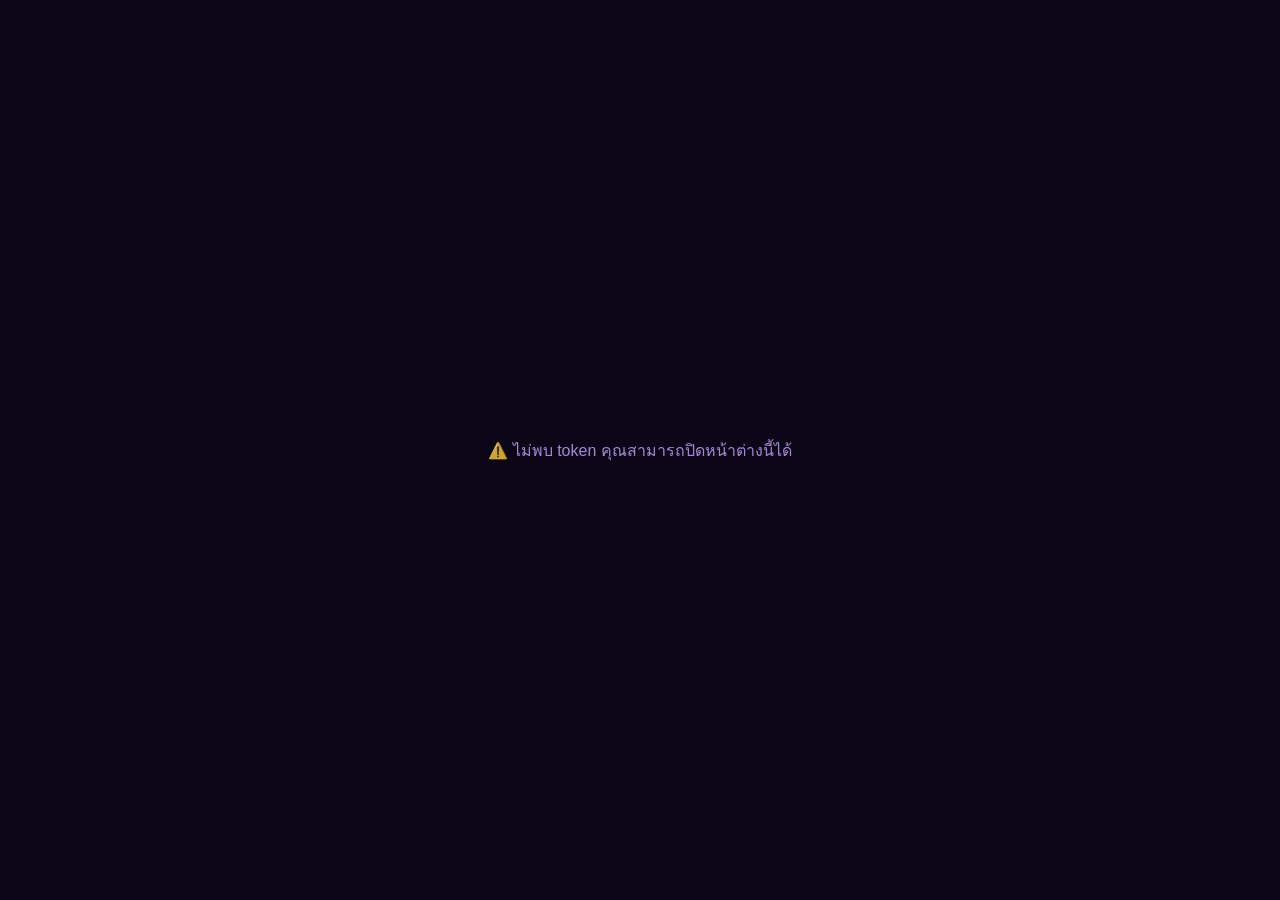
<file: public/oauth-callback.html>
<!DOCTYPE html>
<html lang="en">
<head>
  <meta charset="UTF-8">
  <title>Google Auth</title>
  <style>
    body { margin: 0; background: #0a0618; color: #ccaaff; font-family: sans-serif;
           display: flex; align-items: center; justify-content: center; height: 100vh; }
    p { font-size: 1rem; opacity: 0.8; }
  </style>
</head>
<body>
  <p id="msg">กำลังตรวจสอบ...</p>
  <script>
    const hash = window.location.hash.slice(1)
    const params = new URLSearchParams(hash)
    const token = params.get('access_token')
    const msg = document.getElementById('msg')
    if (token && window.opener && !window.opener.closed) {
      window.opener.postMessage({ access_token: token }, window.location.origin)
      msg.textContent = '✅ เชื่อมต่อสำเร็จ กำลังปิดหน้าต่างนี้...'
      window.close()
    } else if (params.get('error')) {
      msg.textContent = '❌ ยกเลิกการเชื่อมต่อ คุณสามารถปิดหน้าต่างนี้ได้'
    } else {
      msg.textContent = '⚠️ ไม่พบ token คุณสามารถปิดหน้าต่างนี้ได้'
    }
  </script>
</body>
</html>
</file>
